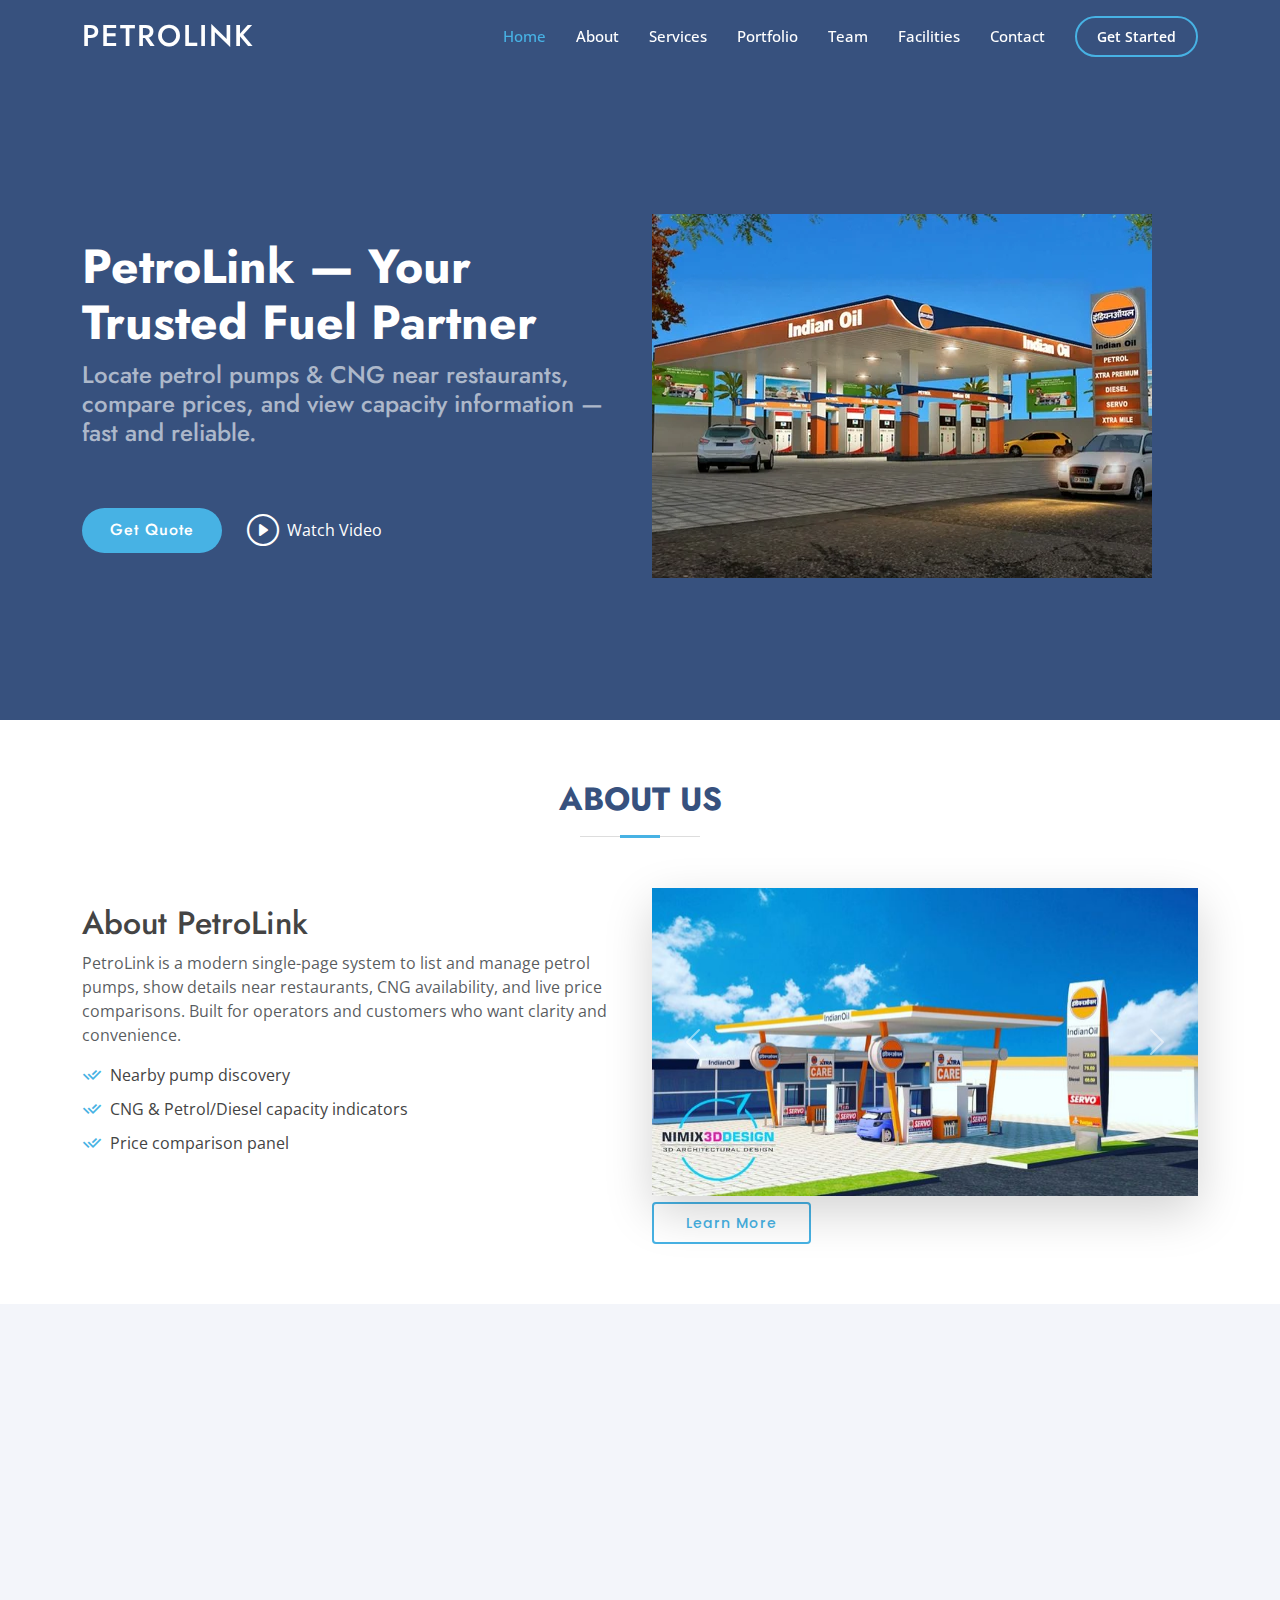
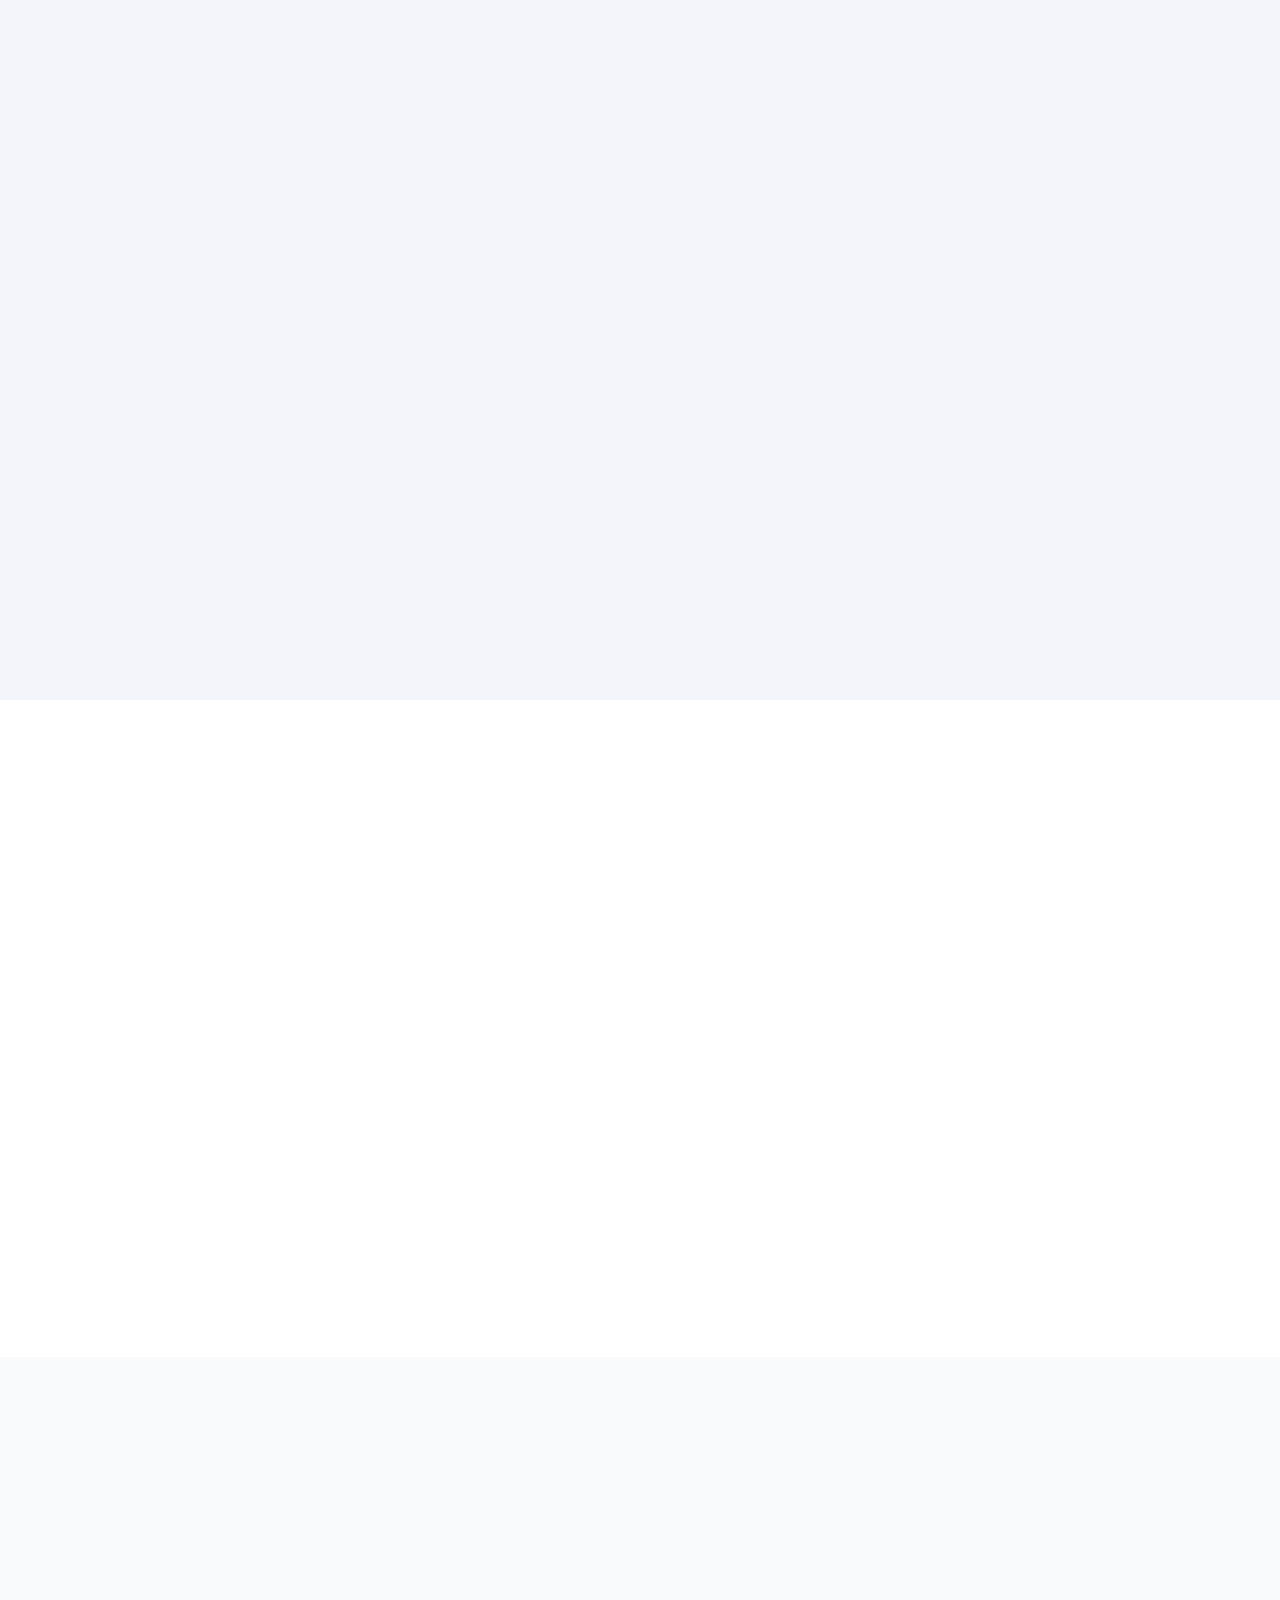
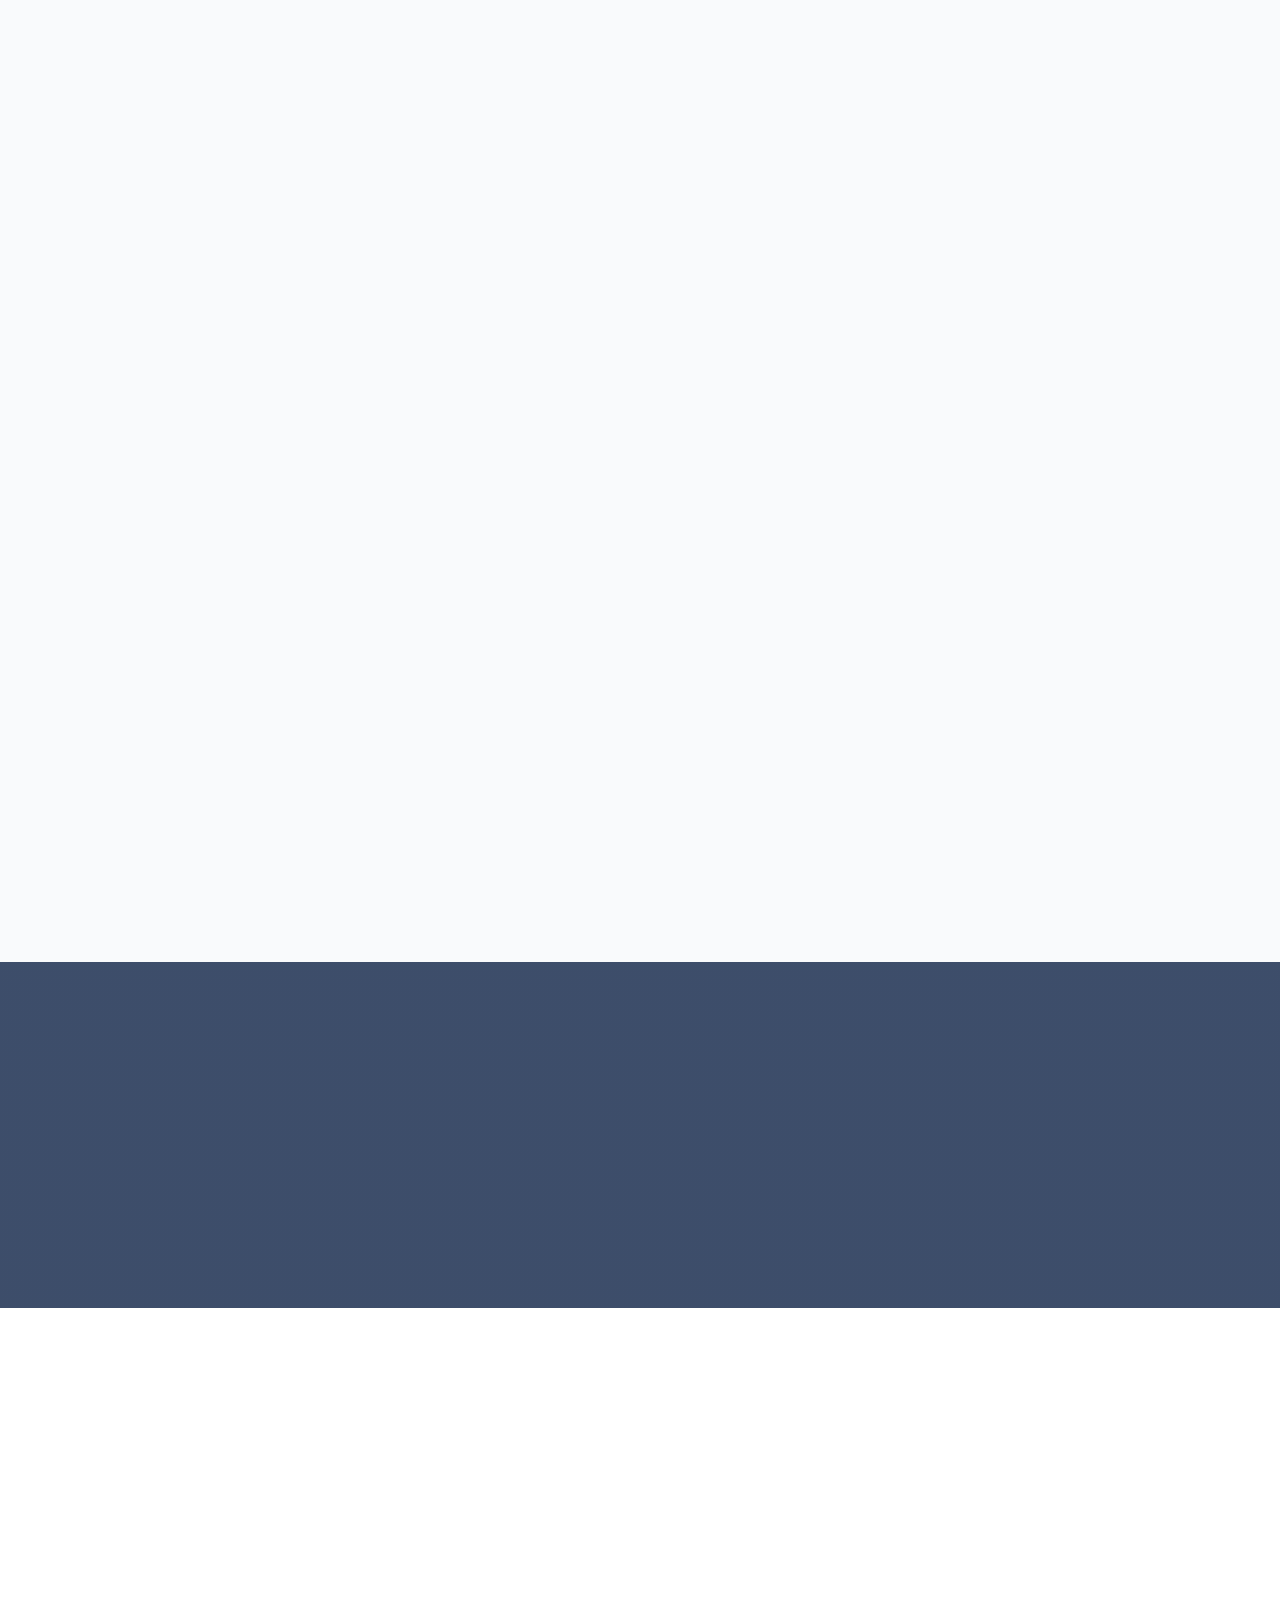
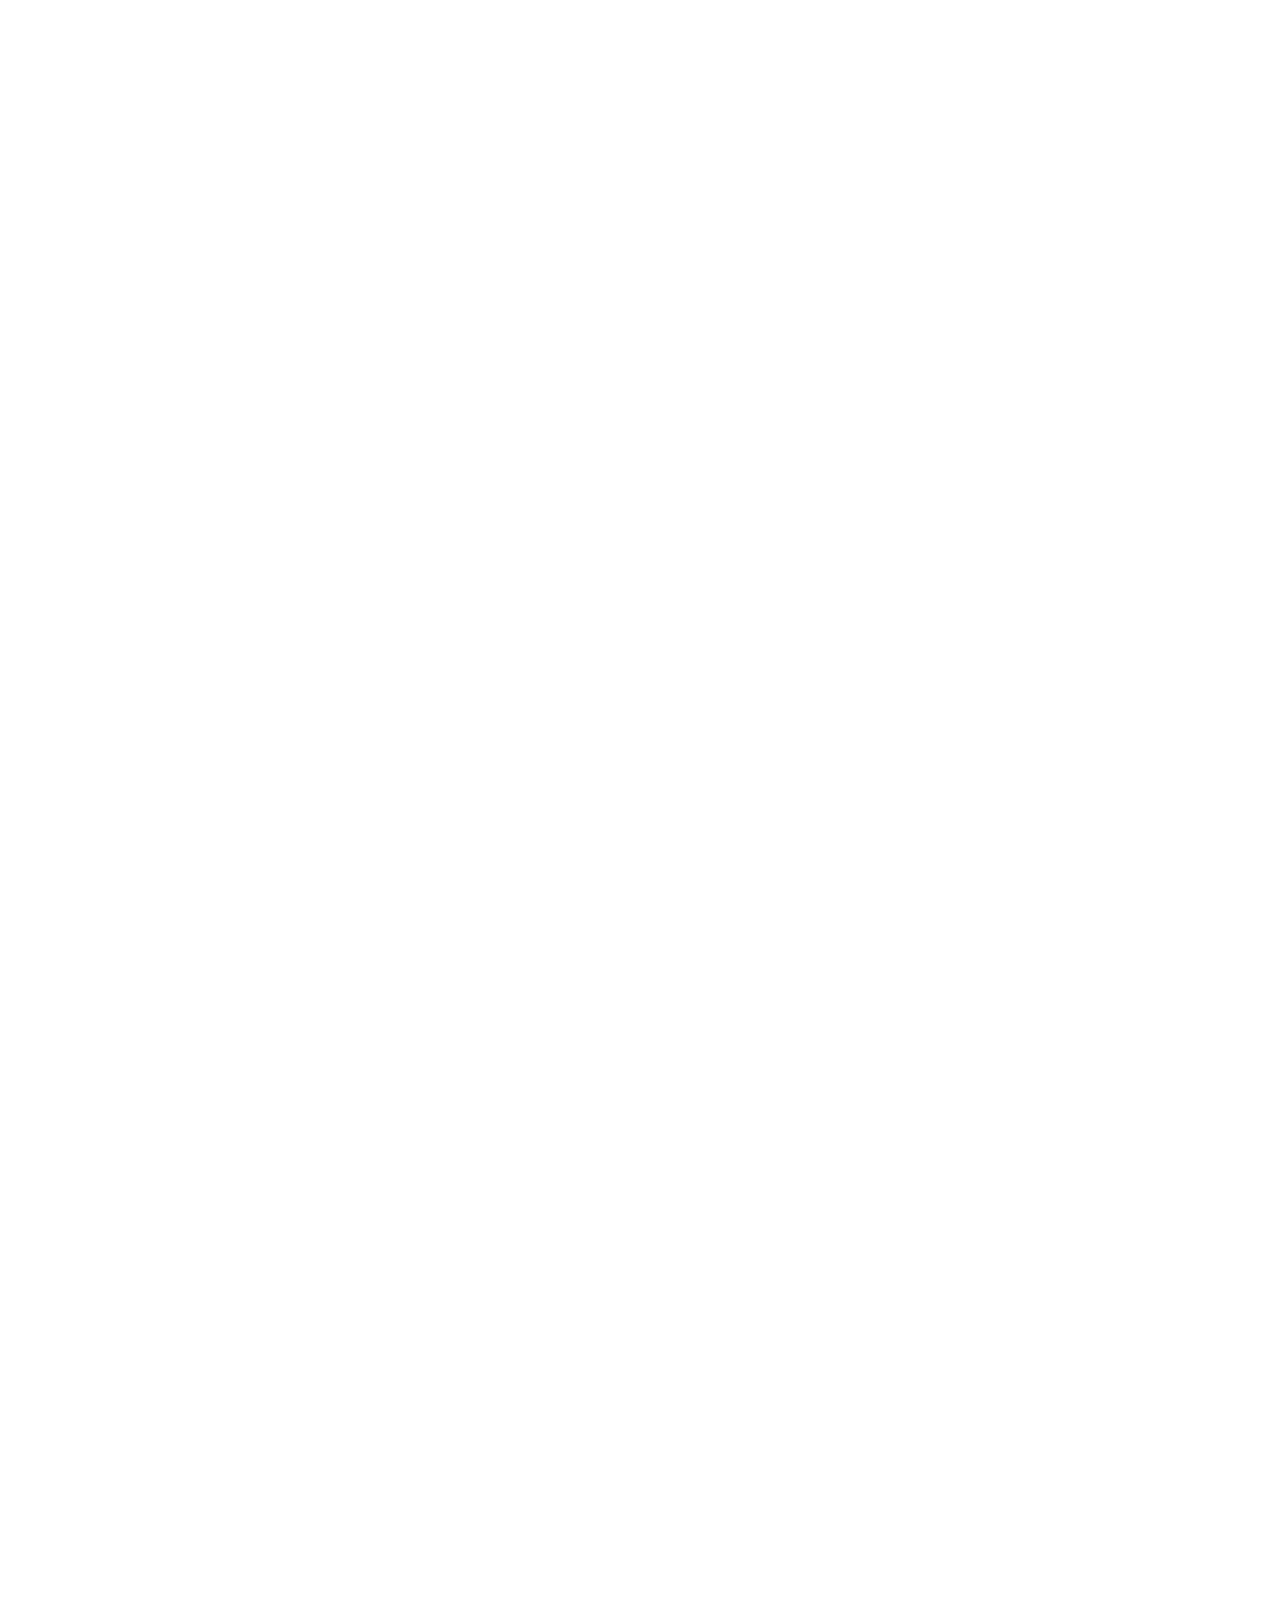
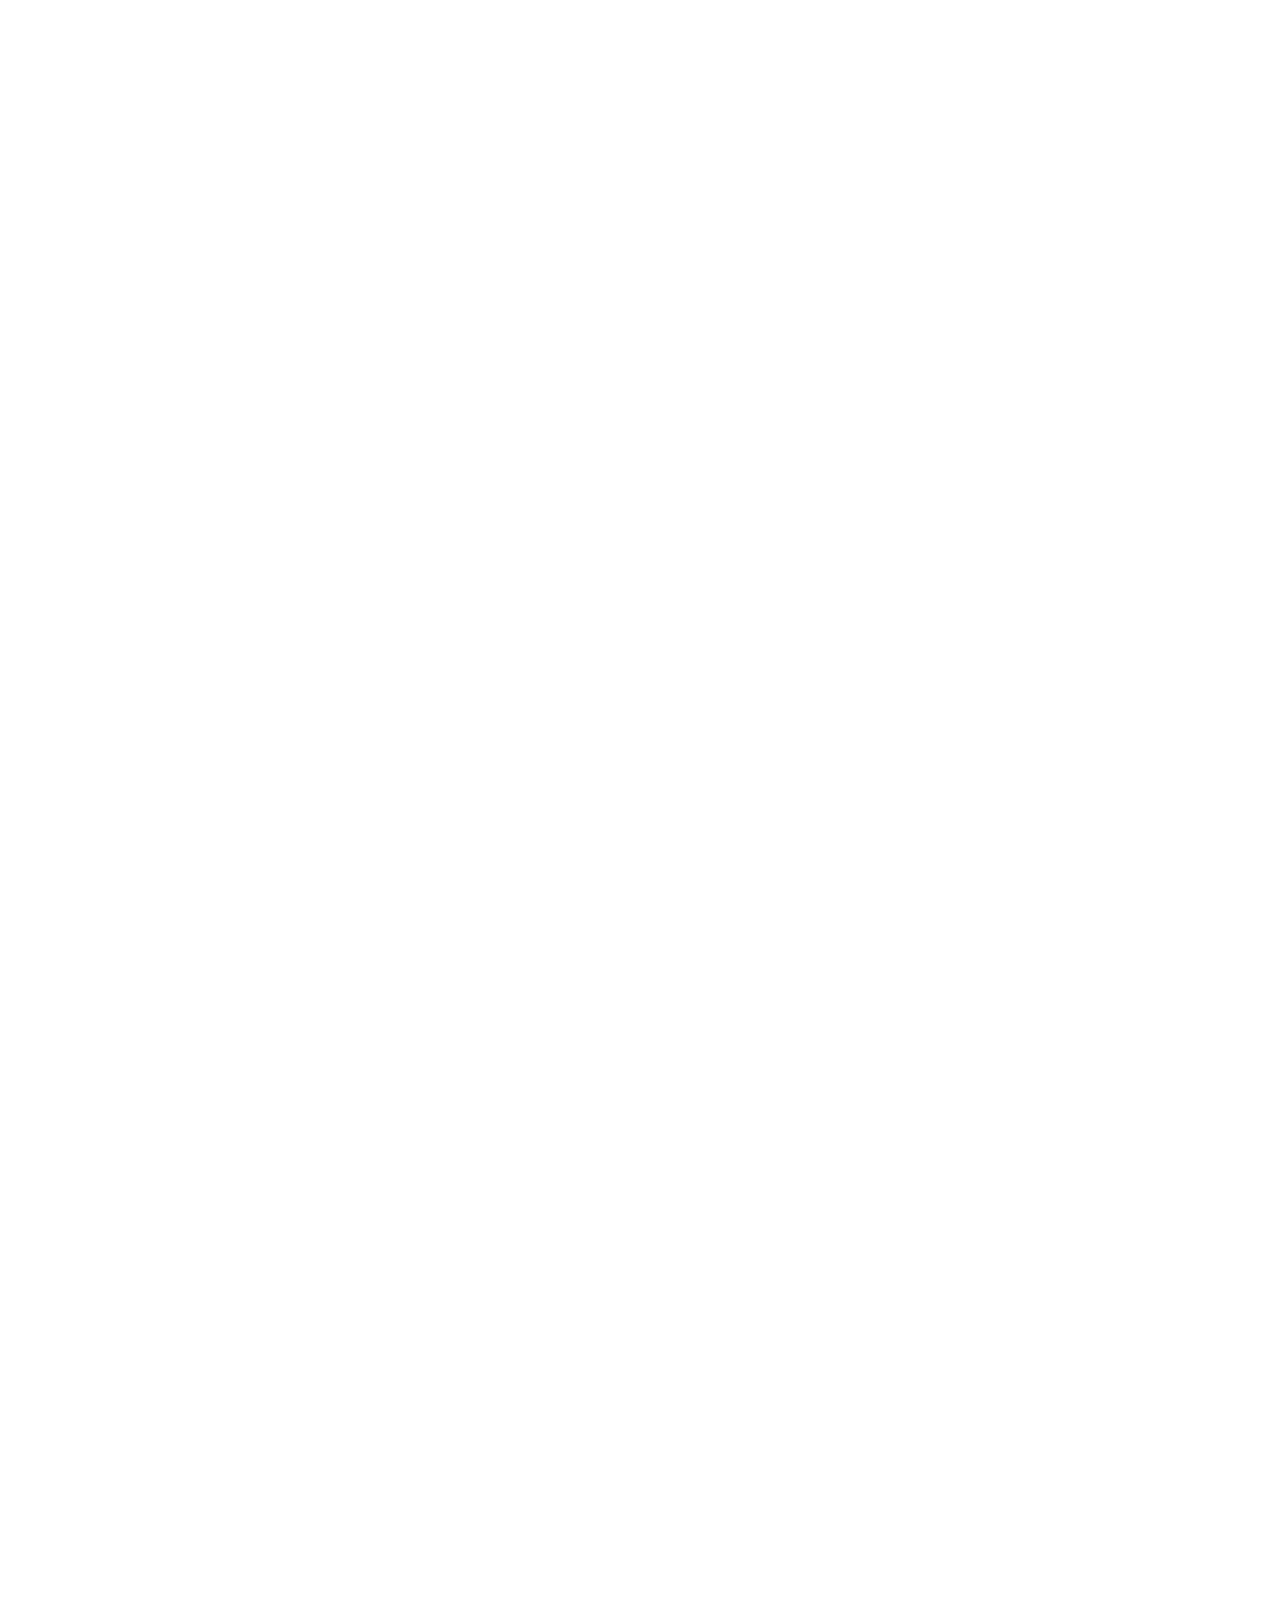
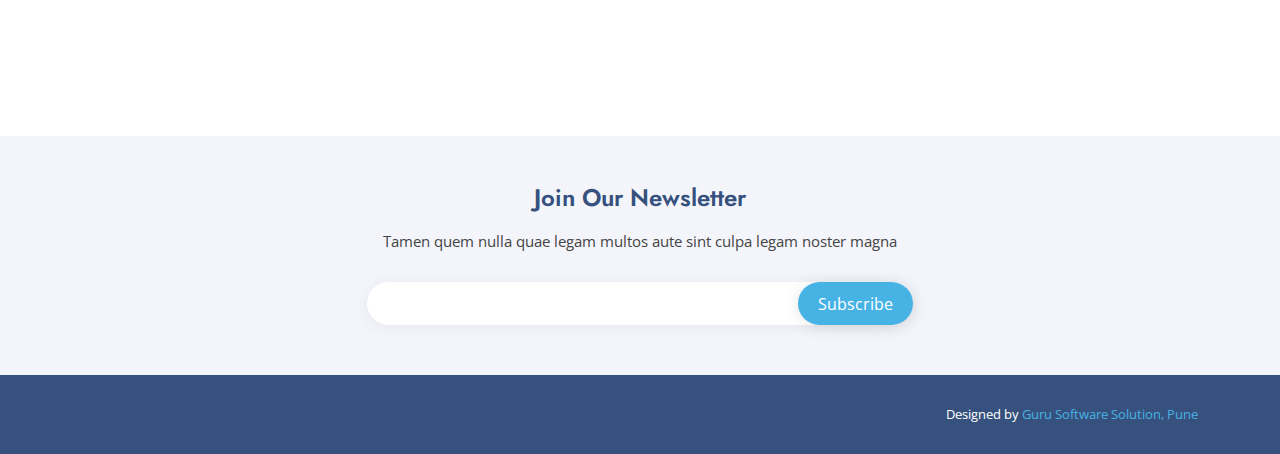
<file: index.html>
<!DOCTYPE html>
<html lang="en">

<head>
  <meta charset="utf-8">
  <meta content="width=device-width, initial-scale=1.0" name="viewport">

  <title>PetroLink — Your Trusted Fuel Partner</title>
  <meta content="" name="description">
  <meta content="" name="keywords">

  <!-- Favicons -->
  <link href="assets/img/favicon.png" rel="icon">
  <link href="assets/img/apple-touch-icon.png" rel="apple-touch-icon">

  <!-- Google Fonts -->
  <link href="https://fonts.googleapis.com/css?family=Open+Sans:300,300i,400,400i,600,600i,700,700i|Jost:300,300i,400,400i,500,500i,600,600i,700,700i|Poppins:300,300i,400,400i,500,500i,600,600i,700,700i" rel="stylesheet">

  <!-- Vendor CSS Files -->
  <link href="assets/vendor/aos/aos.css" rel="stylesheet">
  <link href="assets/vendor/bootstrap/css/bootstrap.min.css" rel="stylesheet">
  <link href="assets/vendor/bootstrap-icons/bootstrap-icons.css" rel="stylesheet">
  <link href="assets/vendor/boxicons/css/boxicons.min.css" rel="stylesheet">
  <link href="assets/vendor/glightbox/css/glightbox.min.css" rel="stylesheet">
  <link href="assets/vendor/remixicon/remixicon.css" rel="stylesheet">
  <link href="assets/vendor/swiper/swiper-bundle.min.css" rel="stylesheet">

  <!-- Template Main CSS File -->
  <link href="assets/css/style.css" rel="stylesheet">

  <!-- =======================================================
  * Template Name: Arsha
  * Updated: Jul 05 2023 with Bootstrap v5.3.0
  * Template URL: https://bootstrapmade.com/arsha-free-bootstrap-html-template-corporate/
  * Author: BootstrapMade.com
  * License: https://bootstrapmade.com/license/
  ======================================================== -->
</head>

<body>

  <!-- ======= Header ======= -->
  <header id="header" class="fixed-top ">
    <div class="container d-flex align-items-center">
      <h1 class="logo me-auto"><a href="index.html">Petro<span class="brand-accent">Link</span></a></h1>
      <!-- Uncomment below if you prefer to use an image logo -->
      <!-- <a href="index.html" class="logo me-auto"><img src="assets/img/logo.png" alt="" class="img-fluid"></a>-->

      <nav id="navbar" class="navbar">
        <ul>
          <li><a class="nav-link scrollto active" href="#hero">Home</a></li>
          <li><a class="nav-link scrollto" href="#about">About</a></li>
          <li><a class="nav-link scrollto" href="#services">Services</a></li>
          <li><a class="nav-link   scrollto" href="#portfolio">Portfolio</a></li>
          <li><a class="nav-link scrollto" href="#team">Team</a></li>
          <li><a class="nav-link scrollto" href="facilities.html">Facilities</a></li>
          <li><a class="nav-link scrollto" href="#contact">Contact</a></li>
          <li><a class="getstarted scrollto" href="register.html">Get Started</a></li>
        </ul>
        <i class="bi bi-list mobile-nav-toggle"></i>
      </nav><!-- .navbar -->
    </div>
  </header>
  <!-- End Header -->

  <!-- ======= Hero Section ======= -->
  <section id="hero" class="d-flex align-items-center">

    <div class="container">
      <div class="row">
        <div class="col-lg-6 d-flex flex-column justify-content-center pt-4 pt-lg-0 order-2 order-lg-1" data-aos="fade-up" data-aos-delay="200">
          <h1>PetroLink — Your Trusted Fuel Partner</h1>
          <h2>Locate petrol pumps & CNG near restaurants, compare prices, and view capacity information — fast and reliable.</h2>
          <div class="d-flex justify-content-center justify-content-lg-start">
            <a href="#about" class="btn-get-started scrollto">Get Quote</a>
            <a href="https://www.youtube.com/watch?v=jDDaplaOz7Q" class="glightbox btn-watch-video"><i class="bi bi-play-circle"></i><span>Watch Video</span></a>
          </div>
        </div>
        <div class="col-lg-6 order-1 order-lg-2 hero-img" data-aos="zoom-in" data-aos-delay="200">
          <img src="assets/img/p4.webp" class="img-fluid animated" alt="">
        </div>
      </div>
    </div>

  </section><!-- End Hero -->

  <main id="main">

    <!-- ======= Clients Section ======= -->
    <!-- ======= About Us Section ======= -->
    <section id="about" class="about">
      <div class="container" data-aos="fade-up">

        <div class="section-title">
          <h2>About Us</h2>
        </div>

        <div class="row content">
          <div class="col-lg-6">
            <p>
              <h2>About PetroLink</h2>
            <p class="text-muted">PetroLink is a modern single-page system to list and manage petrol pumps, show details near restaurants, CNG availability, and live price comparisons. Built for operators and customers who want clarity and convenience.</p>
            <ul>
              <li><i class="ri-check-double-line"></i>Nearby pump discovery</li>
              <li><i class="ri-check-double-line"></i>CNG & Petrol/Diesel capacity indicators</li>
              <li><i class="ri-check-double-line"></i>Price comparison panel</li>
            </ul>
          </div>
          <div class="col-lg-6 pt-4 pt-lg-0">
         
          <div id="heroCarousel" class="carousel slide shadow-lg rounded-3" data-bs-ride="carousel">
            <div class="carousel-inner">
              <div class="carousel-item active">
                <img src="assets/img/p2.jpg" class="d-block w-100" alt="fuel-station">
              </div>
              <div class="carousel-item">
                <img src="assets/img/p1.webp" class="d-block w-100" alt="highway">
              </div>
              <div class="carousel-item">
                <img src="assets/img/p8.jpg" class="d-block w-100" alt="cng">
              </div>
              <div class="carousel-item">
                <img src="assets/img/p8.jpg" class="d-block w-100" alt="cng">
              </div>
            </div>
            <button class="carousel-control-prev" type="button" data-bs-target="#heroCarousel" data-bs-slide="prev">
              <span class="carousel-control-prev-icon" aria-hidden="true"></span>
              <span class="visually-hidden">Previous</span>
            </button>
            <button class="carousel-control-next" type="button" data-bs-target="#heroCarousel" data-bs-slide="next">
              <span class="carousel-control-next-icon" aria-hidden="true"></span>
              <span class="visually-hidden">Next</span>
            </button>
          </div>
          
            <a href="#" class="btn-learn-more">Learn More</a>
          </div>
        </div></div>
      </div>
    </section><!-- End About Us Section -->


    





    <!-- ======= Frequently Asked Questions Section ======= -->

<!-- End Frequently Asked Questions Section -->






    <!-- ======= Why Us Section ======= -->
    <section id="why-us" class="why-us section-bg">
      <div class="container" data-aos="fade-up">
     <div class="section-title">
      <h2>Frequently Asked Questions</h2>
     </div>
      <div class="container-fluid" data-aos="fade-up">
        <div class="row">
          <div class="col-lg-7 d-flex flex-column justify-content-center align-items-stretch  order-2 order-lg-1">
            <div class="content">
              <h3>Fueling trust, <strong>one drop at a time</strong></h3>
              <h4>Because every journey deserves clarity</h4>
              <p>At PetroLink, we believe in honesty, quality, and customer care. Here are answers to a few common questions to help make your refueling experience smoother and stress-free.</h5>
            </div>

            <div class="accordion-list">
              <ul>
                <li>
                  <a data-bs-toggle="collapse" class="collapse" data-bs-target="#accordion-list-1"><span>01</span> What types of fuel does PetroLink provide? <i class="bx bx-chevron-down icon-show"></i><i class="bx bx-chevron-up icon-close"></i></a>
                  <div id="accordion-list-1" class="collapse show" data-bs-parent=".accordion-list">
                    <p>
                      PetroLink offers a wide range of fuels including Petrol, Diesel, and premium variants such as Speed and Power fuels. All our fuel dispensers are regularly calibrated to ensure accurate measurement and top performance.</p>
                  </div>
                </li>

                <li>
                  <a data-bs-toggle="collapse" data-bs-target="#accordion-list-2" class="collapsed"><span>02</span> Does PetroLink provide additional services apart from fuel? <i class="bx bx-chevron-down icon-show"></i><i class="bx bx-chevron-up icon-close"></i></a>
                  <div id="accordion-list-2" class="collapse" data-bs-parent=".accordion-list">
                    <p>
                    Yes, we offer complimentary tyre air filling, clean washrooms, and drinking water. Additional paid services include car wash, engine oil checks, and basic vehicle maintenance support.</p>
                  </div>
                </li>

                <li>
                  <a data-bs-toggle="collapse" data-bs-target="#accordion-list-3" class="collapsed"><span>03</span> What safety measures are followed at PetroLink? <i class="bx bx-chevron-down icon-show"></i><i class="bx bx-chevron-up icon-close"></i></a>
                  <div id="accordion-list-3" class="collapse" data-bs-parent=".accordion-list">
                    <p>
                     We strictly follow all fire safety and environmental protection standards. Our staff are trained to handle emergencies and ensure a safe refueling environment at all times. </p>
                  </div>
                </li>

              </ul>
            </div>

          </div>

          <div class="col-lg-5 align-items-stretch order-1 order-lg-2 img" style='background-image: url("assets/img/why-us.png");' data-aos="zoom-in" data-aos-delay="150">&nbsp;</div>
        </div>

      </div>
    </section><!-- End Why Us Section -->

    <!-- ======= Skills Section ======= -->
    <section id="skills" class="skills">
       <div class="container" data-aos="fade-up">
     <div class="section-title">
      <h2>Let's to know us!</h2>
      <p class="fst-italic">
              At PetroLink, we redefine the way fuel and vehicle services reach you.
As one of the most trusted names in the industry, we provide efficient fuel management, advanced conversion technology, and expert vehicle maintenance support.
            </p>
     </div>

        <div class="row">
          <div class="col-lg-6 d-flex align-items-center" data-aos="fade-right" data-aos-delay="100">
            <img src="assets/img/skills.png" class="img-fluid" alt="">
          </div>
          <div class="col-lg-6 pt-4 pt-lg-0 content" data-aos="fade-left" data-aos-delay="100">
            <h3>Delivering Reliable Fueling Solutions — Anytime, Anywhere.</h3>
            <h5>Driven by innovation, sustained by trust — fueling your world with purpose.</h5>
            <div class="skills-content">

              <div class="progress">
                <span class="skill">Fuel Management <i class="val">90%</i></span>
                <div class="progress-bar-wrap">
                  <div class="progress-bar" role="progressbar" aria-valuenow="90" aria-valuemin="0" aria-valuemax="100"></div>
                </div>
              </div>

              <div class="progress">
                <span class="skill">Converted Gas Solutions <i class="val">70%</i></span>
                <div class="progress-bar-wrap">
                  <div class="progress-bar" role="progressbar" aria-valuenow="70" aria-valuemin="0" aria-valuemax="100"></div>
                </div>
              </div>

              <div class="progress">
                <span class="skill">Vehicle Maintenance <i class="val">80%</i></span>
                <div class="progress-bar-wrap">
                  <div class="progress-bar" role="progressbar" aria-valuenow="80" aria-valuemin="0" aria-valuemax="100"></div>
                </div>
              </div>

              <div class="progress">
                <span class="skill">Smart Fuel Monitoring Systems <i class="val">85%</i></span>
                <div class="progress-bar-wrap">
                  <div class="progress-bar" role="progressbar" aria-valuenow="85" aria-valuemin="0" aria-valuemax="100"></div>
                </div>
              </div>

            </div>

          </div>
        </div>

      </div>
    </section><!-- End Skills Section -->







    
    <!-- ======= Services Section ======= -->
    <section id="services" class="services section-bg">
      <div class="container" data-aos="fade-up">

        <div class="section-title">
          <h2>Services</h2>
          <h4>Beyond fuel — we power every journey.</h4>
          <p>At PetroLink, we don’t just refuel vehicles; we keep your journey smooth, safe, and efficient with our comprehensive range of services.</p>
        </div>

        <div class="row">
          <div class="col-xl-3 col-md-6 d-flex align-items-stretch" data-aos="zoom-in" data-aos-delay="100">
            <div class="icon-box">
              <div class="icon"><i class="bx bxl-dribbble"></i></div>
              <h4><a href="">Capacity & Stock</a></h4>
              <p>CNG cylinder availability and fuel tank capacity indicators for operators.</p>
            </div>
          </div>

          <div class="col-xl-3 col-md-6 d-flex align-items-stretch mt-4 mt-md-0" data-aos="zoom-in" data-aos-delay="200">
            <div class="icon-box">
              <div class="icon"><i class="bx bx-file"></i></div>
              <h4><a href="">Live Prices</a></h4>
              <p>Compare petrol, diesel and CNG prices across nearby pumps.</p>
            </div>
          </div>
          <div class="col-xl-3 col-md-6 d-flex align-items-stretch mt-4 mt-xl-0" data-aos="zoom-in" data-aos-delay="300">
            <div class="icon-box">
              <div class="icon"><i class="bx bx-tachometer"></i></div>
              <h4><a href="">Emergency EV Charging</a></h4>
              <p>Quick and reliable Electric Vehicle (EV) charging points available for hybrid and electric cars during emergencies.</p>
            </div>
          </div>

          <div class="col-xl-3 col-md-6 d-flex align-items-stretch mt-4 mt-xl-0" data-aos="zoom-in" data-aos-delay="400">
            <div class="icon-box">
              <div class="icon"><i class="bx bx-layer"></i></div>
              <h4><a href="">Wheels Pumping </a></h4>
              <p>Accurate tyre pressure checks and refilling to boost fuel efficiency and ensure safer rides on every journey.</p>
            </div>
          </div>

        </div>

      </div>
    </section><!-- End Services Section -->

<section id="services" class="services section-bg">
  <div class="container" data-aos="fade-up">
    <div class="section-title">
      <h2>We Also Do</h2>
      <h4>More Additional Service in Filling Station</h4>
      <p>At <strong>PetroLink</strong>, we don’t just refuel vehicles; we keep your journey smooth, safe, and efficient with our comprehensive range of services.</p>
    </div>

    <div class="row gy-4">

      <div class="col-lg-3 col-md-6 service-item">
        <div class="service-box" style="background-image: url('assets/img/service1.png');">
          <div class="service-content">
            <h4>Car Evacuation</h4>
            <p>24×7 emergency towing and recovery assistance — we’ve got you covered.</p>
            <a href="#" class="read-more">READ MORE</a>
          </div>
        </div>
      </div>

      <div class="col-lg-3 col-md-6 service-item">
        <div class="service-box" style="background-image: url('assets/img/service2.png');">
          <div class="service-content">
            <h4>Emergency Charging</h4>
            <p>Fast and reliable EV charging points for hybrid and electric vehicles.</p>
            <a href="#" class="read-more">READ MORE</a>
          </div>
        </div>
      </div>

      <div class="col-lg-3 col-md-6 service-item">
        <div class="service-box" style="background-image: url('assets/img/service4.png');">
          <div class="service-content">
            <h4>Wheels Pumping</h4>
            <p>Accurate tyre pressure checks and refilling for safer, smoother rides.</p>
            <a href="#" class="read-more">READ MORE</a>
          </div>
        </div>
      </div>

      <div class="col-lg-3 col-md-6 service-item">
        <div class="service-box" style="background-image: url('assets/img/service5.png');">
          <div class="service-content">
            <h4>Engine Repair</h4>
            <p>Expert engine diagnostics, tune-ups, and repairs for all vehicle types.</p>
            <a href="#" class="read-more">READ MORE</a>
          </div>
        </div>
      </div>

    </div>
  </div>
</section>






<style>
  /* ===== Services Section Styling ===== */
.services {
  padding: 60px 0;
  background: #f9fafc;
}

.services .section-title h2 {
  font-weight: 700;
  color: #222;
}

.services .section-title h4 {
  color: #06bade;
  margin-bottom: 10px;
}

.service-item {
  display: flex;
  justify-content: center;
}

.service-box {
  position: relative;
  width: 100%;
  height: 280px;
  background-size: cover;
  background-position: center;
  border-radius: 12px;
  overflow: hidden;
  box-shadow: 0 4px 15px rgba(0, 0, 0, 0.15);
  transition: transform 0.4s ease, box-shadow 0.4s ease;
}

.service-box:hover {
  transform: translateY(-8px);
  box-shadow: 0 8px 25px rgba(0, 0, 0, 0.25);
}

.service-content {
  position: absolute;
  bottom: 0;
  width: 100%;
  background: rgba(0, 0, 0, 0.55);
  color: #fff;
  padding: 20px;
  transition: background 0.4s ease;
}

.service-box:hover .service-content {
  background: rgba(0, 0, 0, 0.7);
}

.service-content h4 {
  font-size: 18px;
  font-weight: 700;
  margin-bottom: 10px;
}

.service-content p {
  font-size: 14px;
  line-height: 1.5;
  margin-bottom: 15px;
}

.service-content .read-more {
  color: #00ff6a;
  text-decoration: none;
  font-weight: 600;
  transition: color 0.3s ease;
}

.service-content .read-more:hover {
  color: #0ad9ec;
}

</style>


    
    <!-- ======= Cta Section ======= -->
    <section id="cta" class="cta">
      <div class="container" data-aos="zoom-in">

        <div class="row">
          <div class="col-lg-9 text-center text-lg-start">
            <h3>Fueling the Future, One Drive at a Time.</h3>
            <p>Every journey matters — let PetroLink keep yours moving. Join us in fueling smarter, greener, and safer travel today.</p>
          </div>
          <div class="col-lg-3 cta-btn-container text-center">
            <a class="cta-btn align-middle" href="#"> Join the PetroLink Network</a>
          </div>
        </div>

      </div>
    </section><!-- End Cta Section -->

    <!-- ======= Portfolio Section ======= -->
    <section id="portfolio" class="portfolio">
      <div class="container" data-aos="fade-up">

        <div class="section-title">
          <h2>Portfolio</h2>
          <h4>Driven by innovation, powered by results.</h4>
          <p>At PetroLink, every project we deliver fuels efficiency, safety, and sustainability.
From advanced fuel monitoring systems to smart charging networks — our work showcases our commitment to reliability, technology, and customer satisfaction.</p>
        </div>

        <ul id="portfolio-flters" class="d-flex justify-content-center" data-aos="fade-up" data-aos-delay="100">
          <li data-filter="*" class="filter-active">All</li>
          <li data-filter=".filter-app">App</li>
          <li data-filter=".filter-card">Card</li>
          <li data-filter=".filter-web">Web</li>
        </ul>

        <div class="row portfolio-container" data-aos="fade-up" data-aos-delay="200">

          <div class="col-lg-4 col-md-6 portfolio-item filter-app">
            <div class="portfolio-img"><img src="assets/img/p1.webp" class="img-fluid" alt=""></div>
            <div class="portfolio-info">
              <h4>App 1</h4>
              <p>App</p>
              <a href="assets/img/p1.webp" data-gallery="portfolioGallery" class="portfolio-lightbox preview-link" title="App 1"><i class="bx bx-plus"></i></a>
              <a href="portfolio-details.html" class="details-link" title="More Details"><i class="bx bx-link"></i></a>
            </div>
          </div>

          <div class="col-lg-4 col-md-6 portfolio-item filter-web">
            <div class="portfolio-img"><img src="assets/img/p2.jpg" class="img-fluid" alt=""></div>
            <div class="portfolio-info">
              <h4>Web 3</h4>
              <p>Web</p>
              <a href="assets/img/p4.webp" data-gallery="portfolioGallery" class="portfolio-lightbox preview-link" title="Web 3"><i class="bx bx-plus"></i></a>
              <a href="portfolio-details.html" class="details-link" title="More Details"><i class="bx bx-link"></i></a>
            </div>
          </div>

          <div class="col-lg-4 col-md-6 portfolio-item filter-app">
            <div class="portfolio-img"><img src="assets/img/p8.jpg" class="img-fluid" alt=""></div>
            <div class="portfolio-info">
              <h4>App 2</h4>
              <p>App</p>
              <a href="assets/img/p1.webp" data-gallery="portfolioGallery" class="portfolio-lightbox preview-link" title="App 2"><i class="bx bx-plus"></i></a>
              <a href="portfolio-details.html" class="details-link" title="More Details"><i class="bx bx-link"></i></a>
            </div>
          </div>

          <div class="col-lg-4 col-md-6 portfolio-item filter-card">
            <div class="portfolio-img"><img src="assets/img/service1.png" class="img-fluid" alt=""></div>
            <div class="portfolio-info">
              <h4>Card 2</h4>
              <p>Card</p>
              <a href="assets/img/portfolio/portfolio-4.jpg" data-gallery="portfolioGallery" class="portfolio-lightbox preview-link" title="Card 2"><i class="bx bx-plus"></i></a>
              <a href="portfolio-details.html" class="details-link" title="More Details"><i class="bx bx-link"></i></a>
            </div>
          </div>

          <div class="col-lg-4 col-md-6 portfolio-item filter-web">
            <div class="portfolio-img"><img src="assets/img/p4.webp" class="img-fluid" alt=""></div>
            <div class="portfolio-info">
              <h4>Web 2</h4>
              <p>Web</p>
              <a href="assets/img/portfolio/portfolio-5.jpg" data-gallery="portfolioGallery" class="portfolio-lightbox preview-link" title="Web 2"><i class="bx bx-plus"></i></a>
              <a href="portfolio-details.html" class="details-link" title="More Details"><i class="bx bx-link"></i></a>
            </div>
          </div>

          <div class="col-lg-4 col-md-6 portfolio-item filter-app">
            <div class="portfolio-img"><img src="assets/img/p8.jpg" class="img-fluid" alt=""></div>
            <div class="portfolio-info">
              <h4>App 3</h4>
              <p>App</p>
              <a href="assets/img/portfolio/portfolio-6.jpg" data-gallery="portfolioGallery" class="portfolio-lightbox preview-link" title="App 3"><i class="bx bx-plus"></i></a>
              <a href="portfolio-details.html" class="details-link" title="More Details"><i class="bx bx-link"></i></a>
            </div>
          </div>

          <div class="col-lg-4 col-md-6 portfolio-item filter-card">
            <div class="portfolio-img"><img src="assets/img/service2.png" class="img-fluid" alt=""></div>
            <div class="portfolio-info">
              <h4>Card 1</h4>
              <p>Card</p>
              <a href="assets/img/portfolio/portfolio-7.jpg" data-gallery="portfolioGallery" class="portfolio-lightbox preview-link" title="Card 1"><i class="bx bx-plus"></i></a>
              <a href="portfolio-details.html" class="details-link" title="More Details"><i class="bx bx-link"></i></a>
            </div>
          </div>

          <div class="col-lg-4 col-md-6 portfolio-item filter-card">
            <div class="portfolio-img"><img src="assets/img/service4.png" class="img-fluid" alt=""></div>
            <div class="portfolio-info">
              <h4>Card 3</h4>
              <p>Card</p>
              <a href="assets/img/p8.jpg" data-gallery="portfolioGallery" class="portfolio-lightbox preview-link" title="Card 3"><i class="bx bx-plus"></i></a>
              <a href="portfolio-details.html" class="details-link" title="More Details"><i class="bx bx-link"></i></a>
            </div>
          </div>

          <div class="col-lg-4 col-md-6 portfolio-item filter-web">
            <div class="portfolio-img"><img src="assets/img/p2.jpg" class="img-fluid" alt=""></div>
            <div class="portfolio-info">
              <h4>Web 3</h4>
              <p>Web</p>
              <a href="assets/img/p4.webp" data-gallery="portfolioGallery" class="portfolio-lightbox preview-link" title="Web 3"><i class="bx bx-plus"></i></a>
              <a href="portfolio-details.html" class="details-link" title="More Details"><i class="bx bx-link"></i></a>
            </div>
          </div>

        </div>

      </div>
    </section><!-- End Portfolio Section -->

    <!-- ======= Team Section ======= -->
    <!-- <section id="team" class="team section-bg">
      <div class="container" data-aos="fade-up">

        <div class="section-title">
          <h2>Team</h2>
          <p>Magnam dolores commodi suscipit. Necessitatibus eius consequatur ex aliquid fuga eum quidem. Sit sint consectetur velit. Quisquam quos quisquam cupiditate. Et nemo qui impedit suscipit alias ea. Quia fugiat sit in iste officiis commodi quidem hic quas.</p>
        </div> -->

        <!-- <div class="row">

          <div class="col-lg-6" data-aos="zoom-in" data-aos-delay="100">
            <div class="member d-flex align-items-start">
              <div class="pic"><img src="assets/img/team/team-1.jpg" class="img-fluid" alt=""></div>
              <div class="member-info">
                <h4>Walter White</h4>
                <span>Chief Executive Officer</span>
                <p>Explicabo voluptatem mollitia et repellat qui dolorum quasi</p>
                <div class="social">
                  <a href=""><i class="ri-twitter-fill"></i></a>
                  <a href=""><i class="ri-facebook-fill"></i></a>
                  <a href=""><i class="ri-instagram-fill"></i></a>
                  <a href=""> <i class="ri-linkedin-box-fill"></i> </a>
                </div>
              </div> -->
            <!-- </div>
          </div>

          <div class="col-lg-6 mt-4 mt-lg-0" data-aos="zoom-in" data-aos-delay="200">
            <div class="member d-flex align-items-start">
              <div class="pic"><img src="assets/img/team/team-2.jpg" class="img-fluid" alt=""></div>
              <div class="member-info">
                <h4>Sarah Jhonson</h4>
                <span>Product Manager</span>
                <p>Aut maiores voluptates amet et quis praesentium qui senda para</p>
                <div class="social">
                  <a href=""><i class="ri-twitter-fill"></i></a>
                  <a href=""><i class="ri-facebook-fill"></i></a>
                  <a href=""><i class="ri-instagram-fill"></i></a>
                  <a href=""> <i class="ri-linkedin-box-fill"></i> </a>
                </div>
              </div>
            </div>
          </div> -->

          <!-- <div class="col-lg-6 mt-4" data-aos="zoom-in" data-aos-delay="300">
            <div class="member d-flex align-items-start">
              <div class="pic"><img src="assets/img/team/team-3.jpg" class="img-fluid" alt=""></div>
              <div class="member-info">
                <h4>William Anderson</h4>
                <span>CTO</span>
                <p>Quisquam facilis cum velit laborum corrupti fuga rerum quia</p>
                <div class="social">
                  <a href=""><i class="ri-twitter-fill"></i></a>
                  <a href=""><i class="ri-facebook-fill"></i></a>
                  <a href=""><i class="ri-instagram-fill"></i></a>
                  <a href=""> <i class="ri-linkedin-box-fill"></i> </a>
                </div>
              </div>
            </div>
          </div> -->

          <!-- <div class="col-lg-6 mt-4" data-aos="zoom-in" data-aos-delay="400">
            <div class="member d-flex align-items-start">
              <div class="pic"><img src="assets/img/team/team-4.jpg" class="img-fluid" alt=""></div>
              <div class="member-info">
                <h4>Amanda Jepson</h4>
                <span>Accountant</span>
                <p>Dolorum tempora officiis odit laborum officiis et et accusamus</p>
                <div class="social">
                  <a href=""><i class="ri-twitter-fill"></i></a>
                  <a href=""><i class="ri-facebook-fill"></i></a>
                  <a href=""><i class="ri-instagram-fill"></i></a>
                  <a href=""> <i class="ri-linkedin-box-fill"></i> </a>
                </div>
              </div>
            </div>
          </div>

        </div>

      </div> -->
    <!-- </section>End Team Section -->

    <!-- ======= Pricing Section ======= -->
   <section id="pricing" class="pricing">
  <div class="container" data-aos="fade-up">

    <div class="section-title">
      <h2>Subscription Plans</h2>
      <p>Choose a suitable PetroLink subscription plan that fits your needs. Start free, then upgrade anytime for extended access and premium features.</p>
    </div>

    <div class="row">

      <!-- Free Plan -->
      <div class="col-lg-4 col-md-6" data-aos="fade-up" data-aos-delay="100">
        <div class="box">
          <h3>Free Plan</h3>
          <h4><sup>₹</sup>0<span> / 1–20 Days</span></h4>
          <ul>
            <li><i class="bx bx-check"></i> Access to basic route and pump data</li>
            <li><i class="bx bx-check"></i> View nearby petrol pumps</li>
            <li><i class="bx bx-check"></i> Voice navigation enabled</li>
            <li class="na"><i class="bx bx-x"></i> <span>Extended route tracking</span></li>
            <li class="na"><i class="bx bx-x"></i> <span>Offline access</span></li>
          </ul>
          <a href="#" class="buy-btn">Get Started</a>
        </div>
      </div>

      <!-- 28 Days Plan -->
      <div class="col-lg-4 col-md-6 mt-4 mt-md-0" data-aos="fade-up" data-aos-delay="200">
        <div class="box featured">
          <h3>28 Days Plan</h3>
          <h4><sup>₹</sup>10<span> / 28 Days</span></h4>
          <ul>
            <li><i class="bx bx-check"></i> Access to all features</li>
            <li><i class="bx bx-check"></i> Live petrol pump availability</li>
            <li><i class="bx bx-check"></i> Fuel type filters</li>
            <li><i class="bx bx-check"></i> Route-based pump alerts</li>
            <li><i class="bx bx-check"></i> Priority support</li>
          </ul>
          <a href="#" class="buy-btn">Subscribe Now</a>
        </div>
      </div>

      <!-- 84 Days Plan -->
      <div class="col-lg-4 col-md-6 mt-4 mt-lg-0" data-aos="fade-up" data-aos-delay="300">
        <div class="box">
          <h3>84 Days Plan</h3>
          <h4><sup>₹</sup>25<span> / 84 Days</span></h4>
          <ul>
            <li><i class="bx bx-check"></i> All 28-day plan benefits</li>
            <li><i class="bx bx-check"></i> Real-time pump status updates</li>
            <li><i class="bx bx-check"></i> Early feature access</li>
            <li><i class="bx bx-check"></i> Monthly route summary</li>
            <li><i class="bx bx-check"></i> Dedicated customer support</li>
          </ul>
          <a href="#" class="buy-btn">Subscribe Now</a>
        </div>
      </div>

    </div>

    <div class="row mt-4">

      <!-- 120 Days Plan -->
      <div class="col-lg-6 col-md-6 mt-4" data-aos="fade-up" data-aos-delay="400">
        <div class="box">
          <h3>120 Days Plan</h3>
          <h4><sup>₹</sup>60<span> / 120 Days</span></h4>
          <ul>
            <li><i class="bx bx-check"></i> All premium features unlocked</li>
            <li><i class="bx bx-check"></i> Smart fuel recommendations</li>
            <li><i class="bx bx-check"></i> Route optimization suggestions</li>
            <li><i class="bx bx-check"></i> Priority fuel availability updates</li>
            <li><i class="bx bx-check"></i> Exclusive offers</li>
          </ul>
          <a href="#" class="buy-btn">Subscribe Now</a>
        </div>
      </div>

      <!-- 363 Days Plan -->
      <div class="col-lg-6 col-md-6 mt-4" data-aos="fade-up" data-aos-delay="500">
        <div class="box featured">
          <h3>363 Days Plan</h3>
          <h4><sup>₹</sup>100<span> / 1 Year</span></h4>
          <ul>
            <li><i class="bx bx-check"></i> Lifetime access during period</li>
            <li><i class="bx bx-check"></i> All premium features</li>
            <li><i class="bx bx-check"></i> Priority fuel alerts</li>
            <li><i class="bx bx-check"></i> 24/7 support assistance</li>
            <li><i class="bx bx-check"></i> Annual bonus rewards</li>
          </ul>
          <a href="#" class="buy-btn">Subscribe Now</a>
        </div>
      </div>

    </div>

  </div>
</section>
<!-- End Pricing Section -->

    <!-- ======= Frequently Asked Questions Section ======= -->

    <!-- ======= Contact Section ======= -->
   <!-- ======= Contact Section ======= -->
<section id="contact" class="contact">
  <div class="container" data-aos="fade-up">

    <div class="section-title">
      <h2>Contact Us</h2>
      <p>Have questions or want to partner with us? Get in touch with <strong>Guru Software Solutions</strong> — the team behind <strong>PetroLink</strong>. We’re here to help you with all your fuel management and automation needs.</p>
    </div>

    <div class="row">
      <div class="col-lg-5 d-flex align-items-stretch">
        <div class="info">
          <div class="address">
            <i class="bi bi-geo-alt"></i>
            <h4>Head Office:</h4>
            <p>Guru Software Solutions,office no. 743, gera's imperium rise, hinjewadi phase 2 pincode - - 411057</p>
          </div>

          <div class="email">
            <i class="bi bi-envelope"></i>
            <h4>Email:</h4>
            <p>gurusoftwaresolutions3@gmail.com</p>
          </div>

          <div class="phone">
            <i class="bi bi-phone"></i>
            <h4>Call:</h4>
            <p>+91 7066277478</p>
          </div>

          <iframe src="https://www.google.com/maps/embed?pb=!1m18!1m12!1m3!1d3916.236196743995!2d76.95583331533465!3d11.018632492149025!2m3!1f0!2f0!3f0!3m2!1i1024!2i768!4f13.1!3m3!1m2!1s0x3ba858f95a8aefad%3A0x9b55f7b22f2a861!2sCoimbatore%2C%20Tamil%20Nadu!5e0!3m2!1sen!2sin!4v1730980000000"
            frameborder="0" style="border:0; width: 100%; height: 290px;" allowfullscreen></iframe>
        </div>
      </div>

      <div class="col-lg-7 mt-5 mt-lg-0 d-flex align-items-stretch">
        <form action="#" method="post" role="form" class="php-email-form">
          <div class="row">
            <div class="form-group col-md-6">
              <label for="name">Your Name</label>
              <input type="text" name="name" class="form-control" id="name" placeholder="Enter your full name" required>
            </div>
            <div class="form-group col-md-6">
              <label for="email">Your Email</label>
              <input type="email" class="form-control" name="email" id="email" placeholder="Enter your email" required>
            </div>
          </div>
          <div class="form-group">
            <label for="subject">Subject</label>
            <input type="text" class="form-control" name="subject" id="subject" placeholder="Enter subject" required>
          </div>
          <div class="form-group">
            <label for="message">Message</label>
            <textarea class="form-control" name="message" rows="8" placeholder="Write your message here..." required></textarea>
          </div>
          <div class="my-3">
            <div class="loading">Sending...</div>
            <div class="error-message"></div>
            <div class="sent-message">Your message has been sent successfully. Thank you!</div>
          </div>
          <div class="text-center"><button type="submit">Send Message</button></div>
        </form>
      </div>
    </div>
  </div>
</section>
<!-- End Contact Section -->
<!-- End Contact Section -->

  </main><!-- End #main -->

  <!-- ======= Footer ======= -->
  <footer id="footer">

    <div class="footer-newsletter">
      <div class="container">
        <div class="row justify-content-center">
          <div class="col-lg-6">
            <h4>Join Our Newsletter</h4>
            <p>Tamen quem nulla quae legam multos aute sint culpa legam noster magna</p>
            <form action="" method="post">
              <input type="email" name="email"><input type="submit" value="Subscribe">
            </form>
          </div>
        </div>
      </div>
    </div>

    <!-- <div class="footer-top">
      <div class="container">
        <div class="row"> -->
<!-- 
          <div class="col-lg-3 col-md-6 footer-contact">
            <h3>Arsha</h3>
            <p>
              A108 Adam Street <br>
              New York, NY 535022<br>
              United States <br><br>
              <strong>Phone:</strong> +1 5589 55488 55<br>
              <strong>Email:</strong> info@example.com<br>
            </p>
          </div>

          <div class="col-lg-3 col-md-6 footer-links">
            <h4>Useful Links</h4>
            <ul>
              <li><i class="bx bx-chevron-right"></i> <a href="#">Home</a></li>
              <li><i class="bx bx-chevron-right"></i> <a href="#">About us</a></li>
              <li><i class="bx bx-chevron-right"></i> <a href="#">Services</a></li>
              <li><i class="bx bx-chevron-right"></i> <a href="#">Terms of service</a></li>
              <li><i class="bx bx-chevron-right"></i> <a href="#">Privacy policy</a></li>
            </ul> -->
          <!-- </div>

          <div class="col-lg-3 col-md-6 footer-links">
            <h4>Our Services</h4>
            <ul>
              <li><i class="bx bx-chevron-right"></i> <a href="#">Web Design</a></li>
              <li><i class="bx bx-chevron-right"></i> <a href="#">Web Development</a></li>
              <li><i class="bx bx-chevron-right"></i> <a href="#">Product Management</a></li>
              <li><i class="bx bx-chevron-right"></i> <a href="#">Marketing</a></li>
              <li><i class="bx bx-chevron-right"></i> <a href="#">Graphic Design</a></li>
            </ul>
          </div> -->
<!-- 
          <div class="col-lg-3 col-md-6 footer-links">
            <h4>Our Social Networks</h4>
            <p>Cras fermentum odio eu feugiat lide par naso tierra videa magna derita valies</p>
            <div class="social-links mt-3">
              <a href="#" class="twitter"><i class="bx bxl-twitter"></i></a>
              <a href="#" class="facebook"><i class="bx bxl-facebook"></i></a>
              <a href="#" class="instagram"><i class="bx bxl-instagram"></i></a>
              <a href="#" class="google-plus"><i class="bx bxl-skype"></i></a>
              <a href="#" class="linkedin"><i class="bx bxl-linkedin"></i></a>
            </div>
          </div>

        </div>
      </div>
    </div> -->

    <div class="container footer-bottom clearfix">
      <div class="credits">
        <!-- All the links in the footer should remain intact. -->
        <!-- You can delete the links only if you purchased the pro version. -->
        <!-- Licensing information: https://bootstrapmade.com/license/ -->
        <!-- Purchase the pro version with working PHP/AJAX contact form: https://bootstrapmade.com/arsha-free-bootstrap-html-template-corporate/ -->
        Designed by <a href="https://bootstrapmade.com/">Guru Software Solution, Pune</a>
      </div>
    </div>
  </footer><!-- End Footer -->

  <div id="preloader"></div>
  <a href="#" class="back-to-top d-flex align-items-center justify-content-center"><i class="bi bi-arrow-up-short"></i></a>

  <!-- Vendor JS Files -->
  <script src="assets/vendor/aos/aos.js"></script>
  <script src="assets/vendor/bootstrap/js/bootstrap.bundle.min.js"></script>
  <script src="assets/vendor/glightbox/js/glightbox.min.js"></script>
  <script src="assets/vendor/isotope-layout/isotope.pkgd.min.js"></script>
  <script src="assets/vendor/swiper/swiper-bundle.min.js"></script>
  <script src="assets/vendor/waypoints/noframework.waypoints.js"></script>
  <script src="assets/vendor/php-email-form/validate.js"></script>

  <!-- Template Main JS File -->
  <script src="assets/js/main.js"></script>

</body>

</html>
</file>
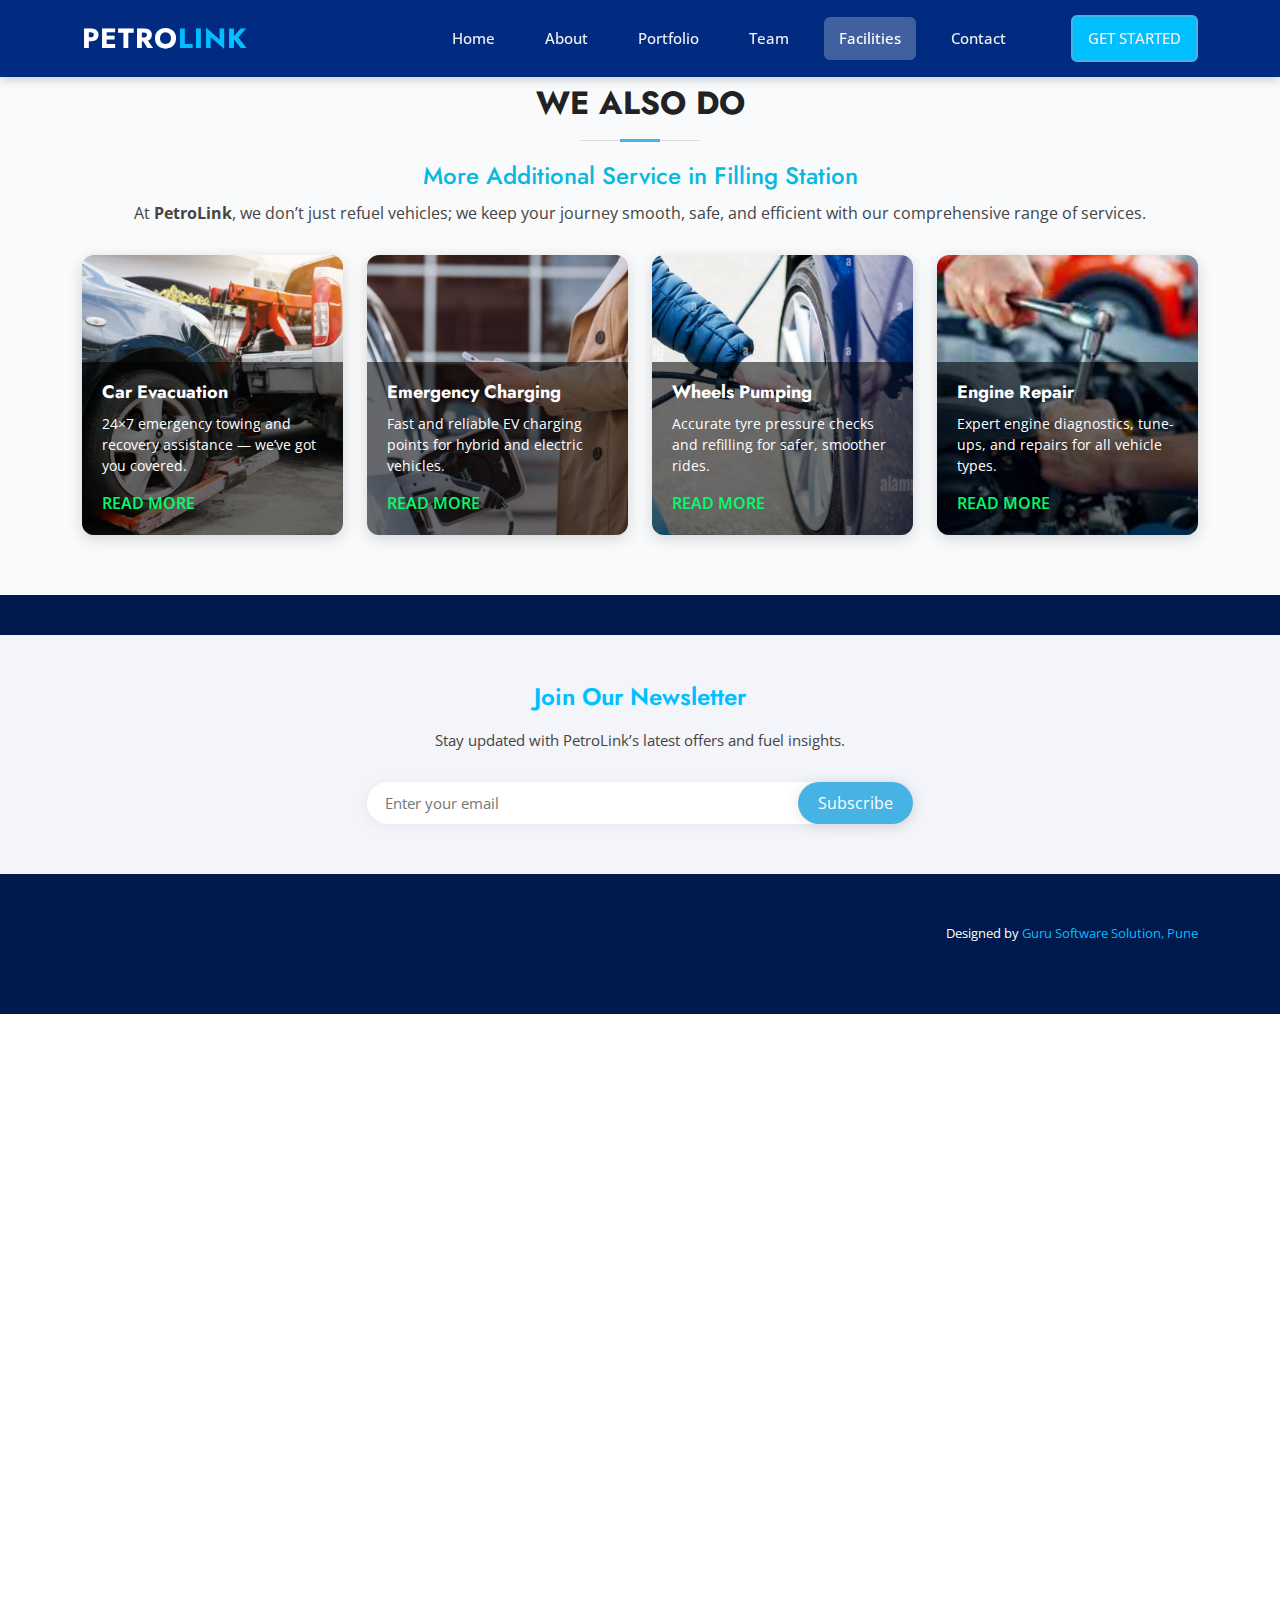
<file: about.html>
<!DOCTYPE html>
<html lang="en">

<head>
  <meta charset="utf-8">
  <meta content="width=device-width, initial-scale=1.0" name="viewport">

  <title>PetroLink — Your Trusted Fuel Partner</title>
  <meta content="" name="description">
  <meta content="" name="keywords">

  <!-- Favicons -->
  <link href="assets/img/favicon.png" rel="icon">
  <link href="assets/img/apple-touch-icon.png" rel="apple-touch-icon">

  <!-- Google Fonts -->
  <link href="https://fonts.googleapis.com/css?family=Open+Sans:300,400,600,700|Jost:400,500,600,700|Poppins:400,500,600,700" rel="stylesheet">

  <!-- Vendor CSS Files -->
  <link href="assets/vendor/aos/aos.css" rel="stylesheet">
  <link href="assets/vendor/bootstrap/css/bootstrap.min.css" rel="stylesheet">
  <link href="assets/vendor/bootstrap-icons/bootstrap-icons.css" rel="stylesheet">
  <link href="assets/vendor/boxicons/css/boxicons.min.css" rel="stylesheet">
  <link href="assets/vendor/glightbox/css/glightbox.min.css" rel="stylesheet">
  <link href="assets/vendor/remixicon/remixicon.css" rel="stylesheet">
  <link href="assets/vendor/swiper/swiper-bundle.min.css" rel="stylesheet">

  <!-- Template Main CSS File -->
  <link href="assets/css/style.css" rel="stylesheet">

  <style>
    /* ===== Navbar Dark Blue Theme ===== */
    #header {
      background-color: #002b80 !important;
      box-shadow: 0 2px 10px rgba(0, 0, 0, 0.2);
      transition: background 0.3s ease-in-out;
      padding: 15px 0;
    }

    #header .logo a {
      color: #fff;
      font-weight: 700;
      font-size: 28px;
      text-transform: uppercase;
      letter-spacing: 1px;
      text-decoration: none;
    }

    #header .logo a .brand-accent {
      color: #00bfff;
    }

    #navbar ul {
      margin: 0;
      padding: 0;
      list-style: none;
      display: flex;
      align-items: center;
    }

    #navbar ul li {
      position: relative;
      margin-left: 20px;
    }

    #navbar ul li a {
      color: #f1f1f1 !important;
      font-weight: 500;
      font-size: 15px;
      padding: 10px 15px;
      border-radius: 6px;
      text-decoration: none;
      transition: color 0.3s ease, background 0.3s ease;
    }

    /* Highlight only Facilities */
    #navbar ul li a.active,
    #navbar ul li a[href="facilities.html"] {
      color: #fff !important;
      background-color: rgba(255, 255, 255, 0.25);
    }

    #navbar ul li a:hover {
      color: #fff !important;
      background-color: rgba(255, 255, 255, 0.15);
    }

    .getstarted {
      background: #00bfff;
      color: #fff !important;
      border-radius: 30px;
      padding: 8px 20px;
      transition: background 0.3s ease;
      font-weight: 600;
      text-transform: uppercase;
    }

    .getstarted:hover {
      background: #0095d9;
    }

    /* ===== Services Section Styling ===== */
    .services {
      padding: 60px 0;
      background: #f9fafc;
    }

    .services .section-title h2 {
      font-weight: 700;
      color: #222;
    }

    .services .section-title h4 {
      color: #06bade;
      margin-bottom: 10px;
    }

    .service-item {
      display: flex;
      justify-content: center;
    }

    .service-box {
      position: relative;
      width: 100%;
      height: 280px;
      background-size: cover;
      background-position: center;
      border-radius: 12px;
      overflow: hidden;
      box-shadow: 0 4px 15px rgba(0, 0, 0, 0.15);
      transition: transform 0.4s ease, box-shadow 0.4s ease;
    }

    .service-box:hover {
      transform: translateY(-8px);
      box-shadow: 0 8px 25px rgba(0, 0, 0, 0.25);
    }

    .service-content {
      position: absolute;
      bottom: 0;
      width: 100%;
      background: rgba(0, 0, 0, 0.55);
      color: #fff;
      padding: 20px;
      transition: background 0.4s ease;
    }

    .service-box:hover .service-content {
      background: rgba(0, 0, 0, 0.7);
    }

    .service-content h4 {
      font-size: 18px;
      font-weight: 700;
      margin-bottom: 10px;
    }

    .service-content p {
      font-size: 14px;
      line-height: 1.5;
      margin-bottom: 15px;
    }

    .service-content .read-more {
      color: #00ff6a;
      text-decoration: none;
      font-weight: 600;
      transition: color 0.3s ease;
    }

    .service-content .read-more:hover {
      color: #0ad9ec;
    }

    /* Footer */
    #footer {
      background: #001a4d;
      color: #fff;
      padding: 40px 0;
      font-size: 14px;
      text-align: center;
    }

    #footer .footer-newsletter h4 {
      color: #00bfff;
    }

    #footer input[type="email"] {
      border: none;
      border-radius: 25px;
      padding: 10px 20px;
      margin-right: 10px;
    }

    #footer input[type="submit"] {
      border: none;
      background: #00bfff;
      color: #fff;
      border-radius: 25px;
      padding: 10px 25px;
      transition: background 0.3s;
    }

    #footer input[type="submit"]:hover {
      background: #0095d9;
    }

    #footer .credits {
      margin-top: 20px;
      font-size: 13px;
    }

    #footer .credits a {
      color: #00bfff;
      text-decoration: none;
    }

    #footer .credits a:hover {
      text-decoration: underline;
    }
  </style>
</head>

<body>

  <!-- ======= Header ======= -->
  <header id="header" class="fixed-top">
    <div class="container d-flex align-items-center justify-content-between">
      <h1 class="logo me-auto"><a href="index.html">Petro<span class="brand-accent">Link</span></a></h1>

      <nav id="navbar" class="navbar">
        <ul>
          <li><a class="nav-link scrollto" href="index.html">Home</a></li>
          <li><a class="nav-link scrollto" href="#about">About</a></li>
          <li><a class="nav-link scrollto" href="#portfolio">Portfolio</a></li>
          <li><a class="nav-link scrollto" href="#team">Team</a></li>
          <li><a class="nav-link scrollto active" href="facilities.html">Facilities</a></li>
          <li><a class="nav-link scrollto" href="#contact">Contact</a></li>
          <li><a class="getstarted scrollto" href="register.html">Get Started</a></li>
        </ul>
        <i class="bi bi-list mobile-nav-toggle"></i>
      </nav>
    </div>
  </header>

  <!-- End Header -->

  <main id="main">
    <!-- ======= Services Section ======= -->
    <section id="services" class="services section-bg">
      <div class="container" data-aos="fade-up">
        <div class="section-title">
          <br>
          <h2>We Also Do</h2>
          <h4>More Additional Service in Filling Station</h4>
          <p>At <strong>PetroLink</strong>, we don’t just refuel vehicles; we keep your journey smooth, safe, and efficient with our comprehensive range of services.</p>
        </div>

        <div class="row gy-4">
          <div class="col-lg-3 col-md-6 service-item">
            <div class="service-box" style="background-image: url('assets/img/service1.png');">
              <div class="service-content">
                <h4>Car Evacuation</h4>
                <p>24×7 emergency towing and recovery assistance — we’ve got you covered.</p>
                <a href="#" class="read-more">READ MORE</a>
              </div>
            </div>
          </div>

          <div class="col-lg-3 col-md-6 service-item">
            <div class="service-box" style="background-image: url('assets/img/service2.png');">
              <div class="service-content">
                <h4>Emergency Charging</h4>
                <p>Fast and reliable EV charging points for hybrid and electric vehicles.</p>
                <a href="#" class="read-more">READ MORE</a>
              </div>
            </div>
          </div>

          <div class="col-lg-3 col-md-6 service-item">
            <div class="service-box" style="background-image: url('assets/img/service4.png');">
              <div class="service-content">
                <h4>Wheels Pumping</h4>
                <p>Accurate tyre pressure checks and refilling for safer, smoother rides.</p>
                <a href="#" class="read-more">READ MORE</a>
              </div>
            </div>
          </div>

          <div class="col-lg-3 col-md-6 service-item">
            <div class="service-box" style="background-image: url('assets/img/service5.png');">
              <div class="service-content">
                <h4>Engine Repair</h4>
                <p>Expert engine diagnostics, tune-ups, and repairs for all vehicle types.</p>
                <a href="#" class="read-more">READ MORE</a>
              </div>
            </div>
          </div>
        </div>
      </div>
    </section>
  </main>

  <!-- ======= Footer ======= -->
  <footer id="footer">
    <div class="footer-newsletter">
      <div class="container">
        <div class="row justify-content-center">
          <div class="col-lg-6">
            <h4>Join Our Newsletter</h4>
            <p>Stay updated with PetroLink’s latest offers and fuel insights.</p>
            <form action="" method="post">
              <input type="email" name="email" placeholder="Enter your email"><input type="submit" value="Subscribe">
            </form>
          </div>
        </div>
      </div>
    </div>

    <div class="container footer-bottom clearfix">
      <div class="credits">
        Designed by <a href="#">Guru Software Solution, Pune</a>
      </div>
    </div>
  </footer>
  <!-- End Footer -->

  <div id="preloader"></div>
  <a href="#" class="back-to-top d-flex align-items-center justify-content-center">
    <i class="bi bi-arrow-up-short"></i>
  </a>

  <!-- Vendor JS Files -->
  <script src="assets/vendor/aos/aos.js"></script>
  <script src="assets/vendor/bootstrap/js/bootstrap.bundle.min.js"></script>
  <script src="assets/vendor/glightbox/js/glightbox.min.js"></script>
  <script src="assets/vendor/isotope-layout/isotope.pkgd.min.js"></script>
  <script src="assets/vendor/swiper/swiper-bundle.min.js"></script>
  <script src="assets/vendor/waypoints/noframework.waypoints.js"></script>
  <script src="assets/vendor/php-email-form/validate.js"></script>

  <!-- Template Main JS File -->
  <script src="assets/js/main.js"></script>
<section id="about" class="about">
      <div class="container" data-aos="fade-up">

        <div class="section-title">
          <h2>About Us</h2>
        </div>

        <div class="row content">
          <div class="col-lg-6">
            <p>
              <h2>About PetroLink</h2>
            <p class="text-muted">PetroLink is a modern single-page system to list and manage petrol pumps, show details near restaurants, CNG availability, and live price comparisons. Built for operators and customers who want clarity and convenience.</p>
            <ul>
              <li><i class="ri-check-double-line"></i>Nearby pump discovery</li>
              <li><i class="ri-check-double-line"></i>CNG & Petrol/Diesel capacity indicators</li>
              <li><i class="ri-check-double-line"></i>Price comparison panel</li>
            </ul>
          </div>
          <div class="col-lg-6 pt-4 pt-lg-0">
         
          <div id="heroCarousel" class="carousel slide shadow-lg rounded-3" data-bs-ride="carousel">
            <div class="carousel-inner">
              <div class="carousel-item active">
                <img src="assets/img/p2.jpg" class="d-block w-100" alt="fuel-station">
              </div>
              <div class="carousel-item">
                <img src="assets/img/p1.webp" class="d-block w-100" alt="highway">
              </div>
              <div class="carousel-item">
                <img src="assets/img/p8.jpg" class="d-block w-100" alt="cng">
              </div>
              <div class="carousel-item">
                <img src="assets/img/p8.jpg" class="d-block w-100" alt="cng">
              </div>
            </div>
            <button class="carousel-control-prev" type="button" data-bs-target="#heroCarousel" data-bs-slide="prev">
              <span class="carousel-control-prev-icon" aria-hidden="true"></span>
              <span class="visually-hidden">Previous</span>
            </button>
            <button class="carousel-control-next" type="button" data-bs-target="#heroCarousel" data-bs-slide="next">
              <span class="carousel-control-next-icon" aria-hidden="true"></span>
              <span class="visually-hidden">Next</span>
            </button>
          </div>
          
            <a href="#" class="btn-learn-more">Learn More</a>
          </div>
        </div></div>
      </div>
    </section><!-- End About Us Section -->


    
</body>

</html>
</file>
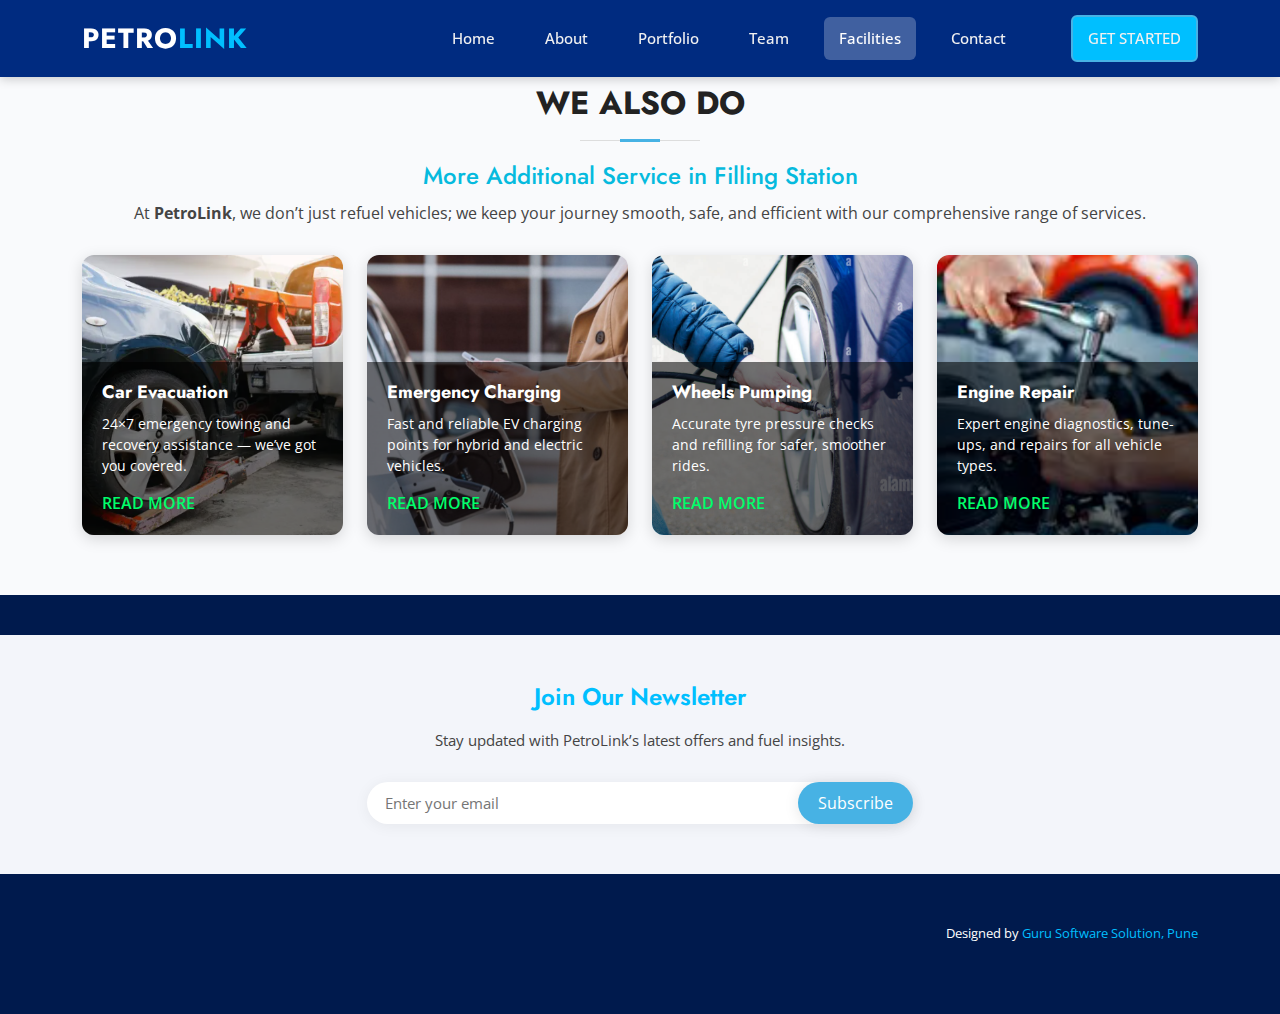
<file: facilities.html>
<!DOCTYPE html>
<html lang="en">

<head>
  <meta charset="utf-8">
  <meta content="width=device-width, initial-scale=1.0" name="viewport">

  <title>PetroLink — Your Trusted Fuel Partner</title>
  <meta content="" name="description">
  <meta content="" name="keywords">

  <!-- Favicons -->
  <link href="assets/img/favicon.png" rel="icon">
  <link href="assets/img/apple-touch-icon.png" rel="apple-touch-icon">

  <!-- Google Fonts -->
  <link href="https://fonts.googleapis.com/css?family=Open+Sans:300,400,600,700|Jost:400,500,600,700|Poppins:400,500,600,700" rel="stylesheet">

  <!-- Vendor CSS Files -->
  <link href="assets/vendor/aos/aos.css" rel="stylesheet">
  <link href="assets/vendor/bootstrap/css/bootstrap.min.css" rel="stylesheet">
  <link href="assets/vendor/bootstrap-icons/bootstrap-icons.css" rel="stylesheet">
  <link href="assets/vendor/boxicons/css/boxicons.min.css" rel="stylesheet">
  <link href="assets/vendor/glightbox/css/glightbox.min.css" rel="stylesheet">
  <link href="assets/vendor/remixicon/remixicon.css" rel="stylesheet">
  <link href="assets/vendor/swiper/swiper-bundle.min.css" rel="stylesheet">

  <!-- Template Main CSS File -->
  <link href="assets/css/style.css" rel="stylesheet">

  <style>
    /* ===== Navbar Dark Blue Theme ===== */
    #header {
      background-color: #002b80 !important;
      box-shadow: 0 2px 10px rgba(0, 0, 0, 0.2);
      transition: background 0.3s ease-in-out;
      padding: 15px 0;
    }

    #header .logo a {
      color: #fff;
      font-weight: 700;
      font-size: 28px;
      text-transform: uppercase;
      letter-spacing: 1px;
      text-decoration: none;
    }

    #header .logo a .brand-accent {
      color: #00bfff;
    }

    #navbar ul {
      margin: 0;
      padding: 0;
      list-style: none;
      display: flex;
      align-items: center;
    }

    #navbar ul li {
      position: relative;
      margin-left: 20px;
    }

    #navbar ul li a {
      color: #f1f1f1 !important;
      font-weight: 500;
      font-size: 15px;
      padding: 10px 15px;
      border-radius: 6px;
      text-decoration: none;
      transition: color 0.3s ease, background 0.3s ease;
    }

    /* Highlight only Facilities */
    #navbar ul li a.active,
    #navbar ul li a[href="facilities.html"] {
      color: #fff !important;
      background-color: rgba(255, 255, 255, 0.25);
    }

    #navbar ul li a:hover {
      color: #fff !important;
      background-color: rgba(255, 255, 255, 0.15);
    }

    .getstarted {
      background: #00bfff;
      color: #fff !important;
      border-radius: 30px;
      padding: 8px 20px;
      transition: background 0.3s ease;
      font-weight: 600;
      text-transform: uppercase;
    }

    .getstarted:hover {
      background: #0095d9;
    }

    /* ===== Services Section Styling ===== */
    .services {
      padding: 60px 0;
      background: #f9fafc;
    }

    .services .section-title h2 {
      font-weight: 700;
      color: #222;
    }

    .services .section-title h4 {
      color: #06bade;
      margin-bottom: 10px;
    }

    .service-item {
      display: flex;
      justify-content: center;
    }

    .service-box {
      position: relative;
      width: 100%;
      height: 280px;
      background-size: cover;
      background-position: center;
      border-radius: 12px;
      overflow: hidden;
      box-shadow: 0 4px 15px rgba(0, 0, 0, 0.15);
      transition: transform 0.4s ease, box-shadow 0.4s ease;
    }

    .service-box:hover {
      transform: translateY(-8px);
      box-shadow: 0 8px 25px rgba(0, 0, 0, 0.25);
    }

    .service-content {
      position: absolute;
      bottom: 0;
      width: 100%;
      background: rgba(0, 0, 0, 0.55);
      color: #fff;
      padding: 20px;
      transition: background 0.4s ease;
    }

    .service-box:hover .service-content {
      background: rgba(0, 0, 0, 0.7);
    }

    .service-content h4 {
      font-size: 18px;
      font-weight: 700;
      margin-bottom: 10px;
    }

    .service-content p {
      font-size: 14px;
      line-height: 1.5;
      margin-bottom: 15px;
    }

    .service-content .read-more {
      color: #00ff6a;
      text-decoration: none;
      font-weight: 600;
      transition: color 0.3s ease;
    }

    .service-content .read-more:hover {
      color: #0ad9ec;
    }

    /* Footer */
    #footer {
      background: #001a4d;
      color: #fff;
      padding: 40px 0;
      font-size: 14px;
      text-align: center;
    }

    #footer .footer-newsletter h4 {
      color: #00bfff;
    }

    #footer input[type="email"] {
      border: none;
      border-radius: 25px;
      padding: 10px 20px;
      margin-right: 10px;
    }

    #footer input[type="submit"] {
      border: none;
      background: #00bfff;
      color: #fff;
      border-radius: 25px;
      padding: 10px 25px;
      transition: background 0.3s;
    }

    #footer input[type="submit"]:hover {
      background: #0095d9;
    }

    #footer .credits {
      margin-top: 20px;
      font-size: 13px;
    }

    #footer .credits a {
      color: #00bfff;
      text-decoration: none;
    }

    #footer .credits a:hover {
      text-decoration: underline;
    }
  </style>
</head>

<body>

  <!-- ======= Header ======= -->
  <header id="header" class="fixed-top">
    <div class="container d-flex align-items-center justify-content-between">
      <h1 class="logo me-auto"><a href="index.html">Petro<span class="brand-accent">Link</span></a></h1>

      <nav id="navbar" class="navbar">
        <ul>
          <li><a class="nav-link scrollto" href="index.html">Home</a></li>
          <li><a class="nav-link scrollto" href="#about">About</a></li>
          <li><a class="nav-link scrollto" href="#portfolio">Portfolio</a></li>
          <li><a class="nav-link scrollto" href="#team">Team</a></li>
          <li><a class="nav-link scrollto active" href="facilities.html">Facilities</a></li>
          <li><a class="nav-link scrollto" href="#contact">Contact</a></li>
          <li><a class="getstarted scrollto" href="register.html">Get Started</a></li>
        </ul>
        <i class="bi bi-list mobile-nav-toggle"></i>
      </nav>
    </div>
  </header>

  <!-- End Header -->

  <main id="main">
    <!-- ======= Services Section ======= -->
    <section id="services" class="services section-bg">
      <div class="container" data-aos="fade-up">
        <div class="section-title">
          <br>
          <h2>We Also Do</h2>
          <h4>More Additional Service in Filling Station</h4>
          <p>At <strong>PetroLink</strong>, we don’t just refuel vehicles; we keep your journey smooth, safe, and efficient with our comprehensive range of services.</p>
        </div>

        <div class="row gy-4">
          <div class="col-lg-3 col-md-6 service-item">
            <div class="service-box" style="background-image: url('assets/img/service1.png');">
              <div class="service-content">
                <h4>Car Evacuation</h4>
                <p>24×7 emergency towing and recovery assistance — we’ve got you covered.</p>
                <a href="#" class="read-more">READ MORE</a>
              </div>
            </div>
          </div>

          <div class="col-lg-3 col-md-6 service-item">
            <div class="service-box" style="background-image: url('assets/img/service2.png');">
              <div class="service-content">
                <h4>Emergency Charging</h4>
                <p>Fast and reliable EV charging points for hybrid and electric vehicles.</p>
                <a href="#" class="read-more">READ MORE</a>
              </div>
            </div>
          </div>

          <div class="col-lg-3 col-md-6 service-item">
            <div class="service-box" style="background-image: url('assets/img/service4.png');">
              <div class="service-content">
                <h4>Wheels Pumping</h4>
                <p>Accurate tyre pressure checks and refilling for safer, smoother rides.</p>
                <a href="#" class="read-more">READ MORE</a>
              </div>
            </div>
          </div>

          <div class="col-lg-3 col-md-6 service-item">
            <div class="service-box" style="background-image: url('assets/img/service5.png');">
              <div class="service-content">
                <h4>Engine Repair</h4>
                <p>Expert engine diagnostics, tune-ups, and repairs for all vehicle types.</p>
                <a href="#" class="read-more">READ MORE</a>
              </div>
            </div>
          </div>
        </div>
      </div>
    </section>
  </main>

  <!-- ======= Footer ======= -->
  <footer id="footer">
    <div class="footer-newsletter">
      <div class="container">
        <div class="row justify-content-center">
          <div class="col-lg-6">
            <h4>Join Our Newsletter</h4>
            <p>Stay updated with PetroLink’s latest offers and fuel insights.</p>
            <form action="" method="post">
              <input type="email" name="email" placeholder="Enter your email"><input type="submit" value="Subscribe">
            </form>
          </div>
        </div>
      </div>
    </div>

    <div class="container footer-bottom clearfix">
      <div class="credits">
        Designed by <a href="#">Guru Software Solution, Pune</a>
      </div>
    </div>
  </footer>
  <!-- End Footer -->

  <div id="preloader"></div>
  <a href="#" class="back-to-top d-flex align-items-center justify-content-center">
    <i class="bi bi-arrow-up-short"></i>
  </a>

  <!-- Vendor JS Files -->
  <script src="assets/vendor/aos/aos.js"></script>
  <script src="assets/vendor/bootstrap/js/bootstrap.bundle.min.js"></script>
  <script src="assets/vendor/glightbox/js/glightbox.min.js"></script>
  <script src="assets/vendor/isotope-layout/isotope.pkgd.min.js"></script>
  <script src="assets/vendor/swiper/swiper-bundle.min.js"></script>
  <script src="assets/vendor/waypoints/noframework.waypoints.js"></script>
  <script src="assets/vendor/php-email-form/validate.js"></script>

  <!-- Template Main JS File -->
  <script src="assets/js/main.js"></script>

</body>

</html>
</file>
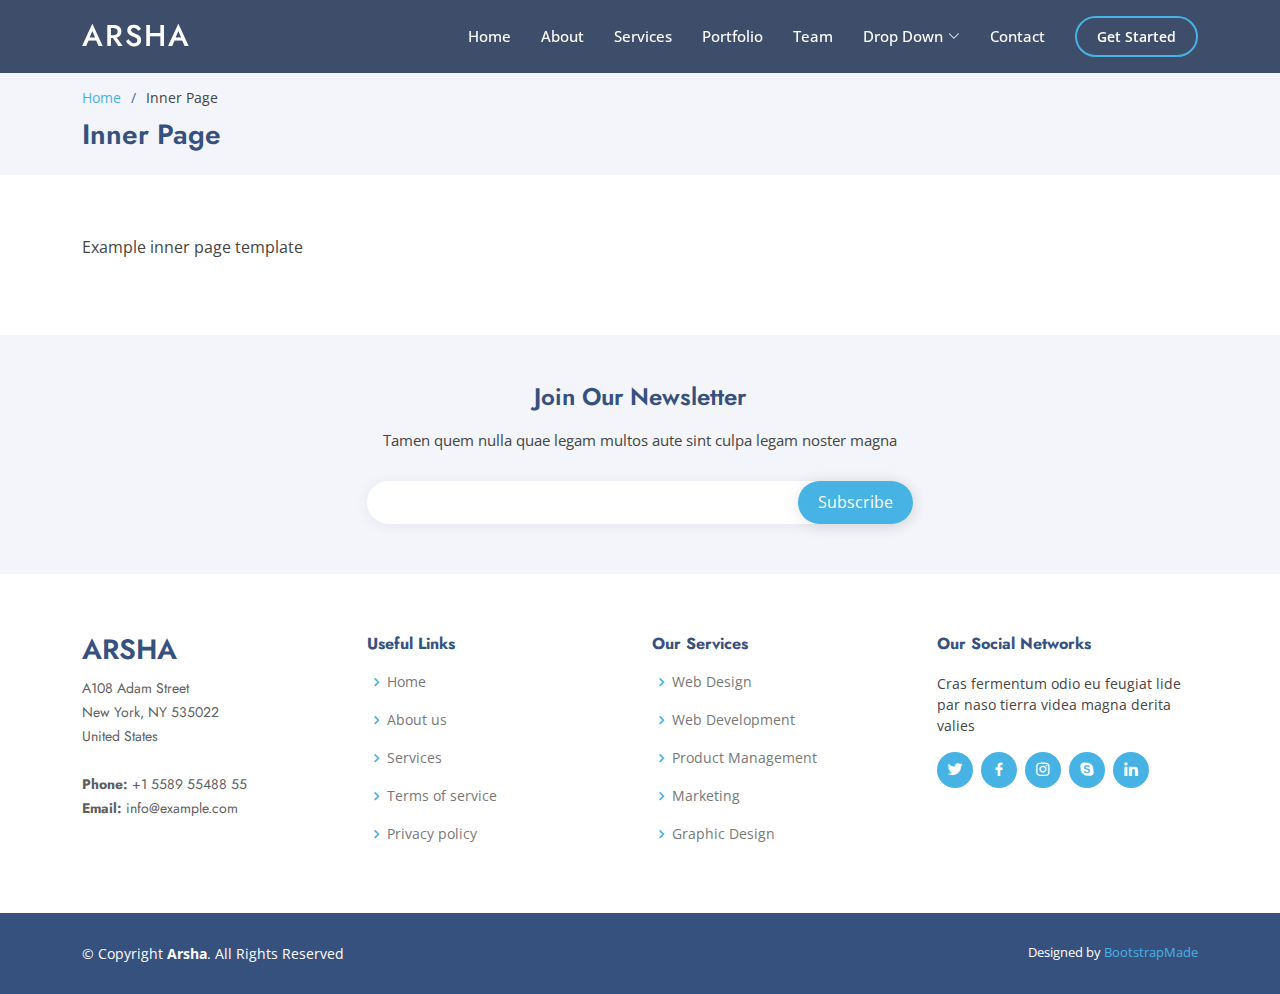
<file: inner-page.html>
<!DOCTYPE html>
<html lang="en">
<head>
  <meta charset="utf-8">
  <meta content="width=device-width, initial-scale=1.0" name="viewport">
  <title>Inner Page -Arsha Bootstrap Template</title>
  <meta content="" name="description">
  <meta content="" name="keywords">

  <!-- Favicons -->
  <link href="assets/img/favicon.png" rel="icon">
  <link href="assets/img/apple-touch-icon.png" rel="apple-touch-icon">

  <!-- Google Fonts -->
  <link href="https://fonts.googleapis.com/css?family=Open+Sans:300,300i,400,400i,600,600i,700,700i|Jost:300,300i,400,400i,500,500i,600,600i,700,700i|Poppins:300,300i,400,400i,500,500i,600,600i,700,700i" rel="stylesheet">

  <!-- Vendor CSS Files -->
  <link href="assets/vendor/aos/aos.css" rel="stylesheet">
  <link href="assets/vendor/bootstrap/css/bootstrap.min.css" rel="stylesheet">
  <link href="assets/vendor/bootstrap-icons/bootstrap-icons.css" rel="stylesheet">
  <link href="assets/vendor/boxicons/css/boxicons.min.css" rel="stylesheet">
  <link href="assets/vendor/glightbox/css/glightbox.min.css" rel="stylesheet">
  <link href="assets/vendor/remixicon/remixicon.css" rel="stylesheet">
  <link href="assets/vendor/swiper/swiper-bundle.min.css" rel="stylesheet">

  <!-- Template Main CSS File -->
  <link href="assets/css/style.css" rel="stylesheet">

  <!-- =======================================================
  * Template Name: Arsha
  * Updated: Jul 05 2023 with Bootstrap v5.3.0
  * Template URL: https://bootstrapmade.com/arsha-free-bootstrap-html-template-corporate/
  * Author: BootstrapMade.com
  * License: https://bootstrapmade.com/license/
  ======================================================== -->
</head>

<body>

  <!-- ======= Header ======= -->
  <header id="header" class="fixed-top header-inner-pages">
    <div class="container d-flex align-items-center">

      <h1 class="logo me-auto"><a href="index.html">Arsha</a></h1>
      <!-- Uncomment below if you prefer to use an image logo -->
      <!-- <a href="index.html" class="logo me-auto"><img src="assets/img/logo.png" alt="" class="img-fluid"></a>-->

      <nav id="navbar" class="navbar">
        <ul>
          <li><a class="nav-link scrollto " href="#hero">Home</a></li>
          <li><a class="nav-link scrollto" href="#about">About</a></li>
          <li><a class="nav-link scrollto" href="#services">Services</a></li>
          <li><a class="nav-link   scrollto" href="#portfolio">Portfolio</a></li>
          <li><a class="nav-link scrollto" href="#team">Team</a></li>
          <li class="dropdown"><a href="#"><span>Drop Down</span> <i class="bi bi-chevron-down"></i></a>
            <ul>
              <li><a href="#">Drop Down 1</a></li>
              <li class="dropdown"><a href="#"><span>Deep Drop Down</span> <i class="bi bi-chevron-right"></i></a>
                <ul>
                  <li><a href="#">Deep Drop Down 1</a></li>
                  <li><a href="#">Deep Drop Down 2</a></li>
                  <li><a href="#">Deep Drop Down 3</a></li>
                  <li><a href="#">Deep Drop Down 4</a></li>
                  <li><a href="#">Deep Drop Down 5</a></li>
                </ul>
              </li>
              <li><a href="#">Drop Down 2</a></li>
              <li><a href="#">Drop Down 3</a></li>
              <li><a href="#">Drop Down 4</a></li>
            </ul>
          </li>
          <li><a class="nav-link scrollto" href="#contact">Contact</a></li>
          <li><a class="getstarted scrollto" href="#about">Get Started</a></li>
        </ul>
        <i class="bi bi-list mobile-nav-toggle"></i>
      </nav><!-- .navbar -->

    </div>
  </header><!-- End Header -->

  <main id="main">

    <!-- ======= Breadcrumbs ======= -->
    <section id="breadcrumbs" class="breadcrumbs">
      <div class="container">

        <ol>
          <li><a href="index.html">Home</a></li>
          <li>Inner Page</li>
        </ol>
        <h2>Inner Page</h2>

      </div>
    </section><!-- End Breadcrumbs -->

    <section class="inner-page">
      <div class="container">
        <p>
          Example inner page template
        </p>
      </div>
    </section>

  </main><!-- End #main -->

  <!-- ======= Footer ======= -->
  <footer id="footer">

    <div class="footer-newsletter">
      <div class="container">
        <div class="row justify-content-center">
          <div class="col-lg-6">
            <h4>Join Our Newsletter</h4>
            <p>Tamen quem nulla quae legam multos aute sint culpa legam noster magna</p>
            <form action="" method="post">
              <input type="email" name="email"><input type="submit" value="Subscribe">
            </form>
          </div>
        </div>
      </div>
    </div>

    <div class="footer-top">
      <div class="container">
        <div class="row">

          <div class="col-lg-3 col-md-6 footer-contact">
            <h3>Arsha</h3>
            <p>
              A108 Adam Street <br>
              New York, NY 535022<br>
              United States <br><br>
              <strong>Phone:</strong> +1 5589 55488 55<br>
              <strong>Email:</strong> info@example.com<br>
            </p>
          </div>

          <div class="col-lg-3 col-md-6 footer-links">
            <h4>Useful Links</h4>
            <ul>
              <li><i class="bx bx-chevron-right"></i> <a href="#">Home</a></li>
              <li><i class="bx bx-chevron-right"></i> <a href="#">About us</a></li>
              <li><i class="bx bx-chevron-right"></i> <a href="#">Services</a></li>
              <li><i class="bx bx-chevron-right"></i> <a href="#">Terms of service</a></li>
              <li><i class="bx bx-chevron-right"></i> <a href="#">Privacy policy</a></li>
            </ul>
          </div>

          <div class="col-lg-3 col-md-6 footer-links">
            <h4>Our Services</h4>
            <ul>
              <li><i class="bx bx-chevron-right"></i> <a href="#">Web Design</a></li>
              <li><i class="bx bx-chevron-right"></i> <a href="#">Web Development</a></li>
              <li><i class="bx bx-chevron-right"></i> <a href="#">Product Management</a></li>
              <li><i class="bx bx-chevron-right"></i> <a href="#">Marketing</a></li>
              <li><i class="bx bx-chevron-right"></i> <a href="#">Graphic Design</a></li>
            </ul>
          </div>

          <div class="col-lg-3 col-md-6 footer-links">
            <h4>Our Social Networks</h4>
            <p>Cras fermentum odio eu feugiat lide par naso tierra videa magna derita valies</p>
            <div class="social-links mt-3">
              <a href="#" class="twitter"><i class="bx bxl-twitter"></i></a>
              <a href="#" class="facebook"><i class="bx bxl-facebook"></i></a>
              <a href="#" class="instagram"><i class="bx bxl-instagram"></i></a>
              <a href="#" class="google-plus"><i class="bx bxl-skype"></i></a>
              <a href="#" class="linkedin"><i class="bx bxl-linkedin"></i></a>
            </div>
          </div>

        </div>
      </div>
    </div>

    <div class="container footer-bottom clearfix">
      <div class="copyright">
        &copy; Copyright <strong><span>Arsha</span></strong>. All Rights Reserved
      </div>
      <div class="credits">
        <!-- All the links in the footer should remain intact. -->
        <!-- You can delete the links only if you purchased the pro version. -->
        <!-- Licensing information: https://bootstrapmade.com/license/ -->
        <!-- Purchase the pro version with working PHP/AJAX contact form: https://bootstrapmade.com/arsha-free-bootstrap-html-template-corporate/ -->
        Designed by <a href="https://bootstrapmade.com/">BootstrapMade</a>
      </div>
    </div>
  </footer><!-- End Footer -->

  <div id="preloader"></div>
  <a href="#" class="back-to-top d-flex align-items-center justify-content-center"><i class="bi bi-arrow-up-short"></i></a>

  <!-- Vendor JS Files -->
  <script src="assets/vendor/aos/aos.js"></script>
  <script src="assets/vendor/bootstrap/js/bootstrap.bundle.min.js"></script>
  <script src="assets/vendor/glightbox/js/glightbox.min.js"></script>
  <script src="assets/vendor/isotope-layout/isotope.pkgd.min.js"></script>
  <script src="assets/vendor/swiper/swiper-bundle.min.js"></script>
  <script src="assets/vendor/waypoints/noframework.waypoints.js"></script>
  <script src="assets/vendor/php-email-form/validate.js"></script>

  <!-- Template Main JS File -->
  <script src="assets/js/main.js"></script>

</body>
</html>
</file>
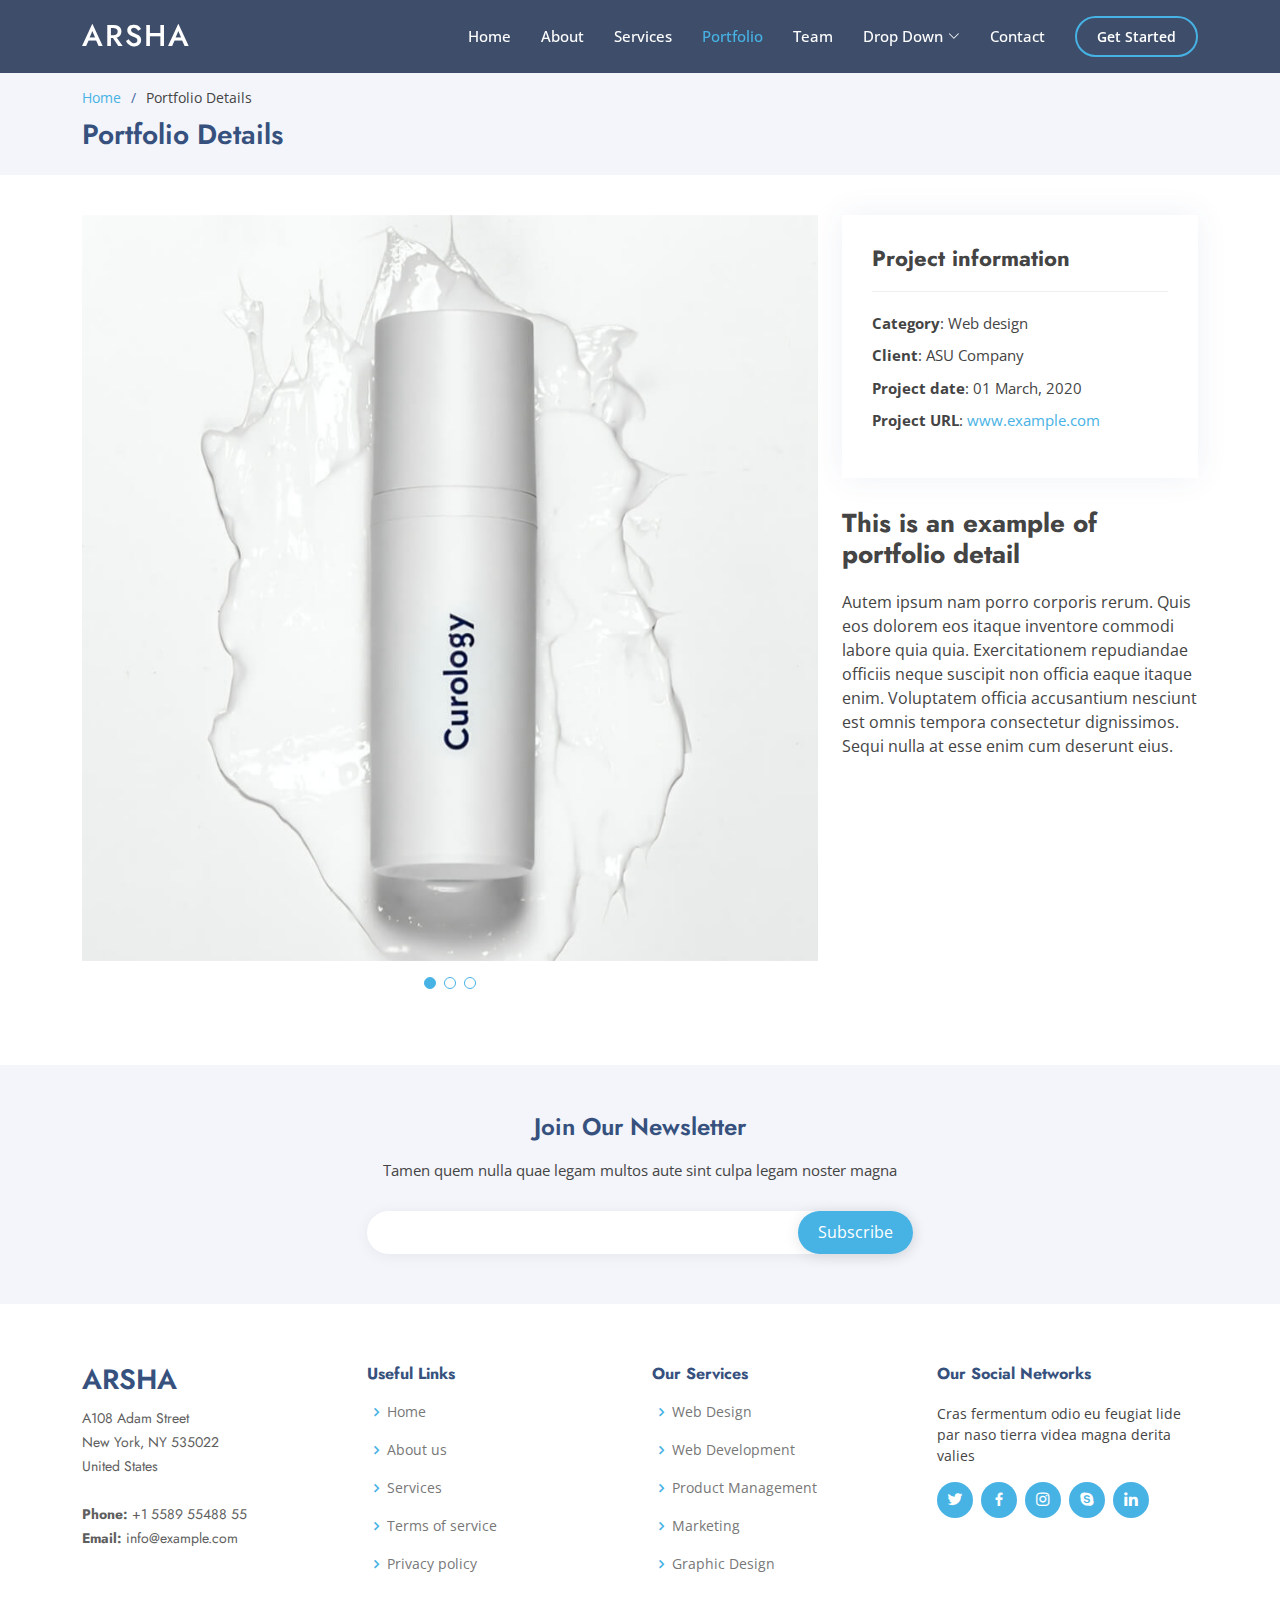
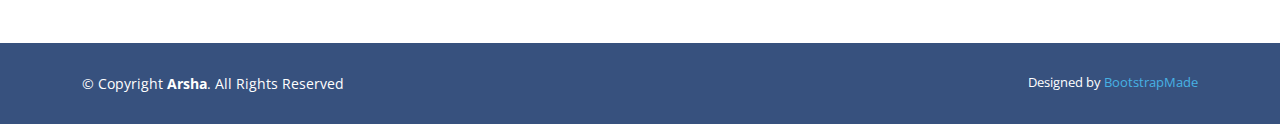
<file: portfolio-details.html>
<!DOCTYPE html>
<html lang="en">

<head>
  <meta charset="utf-8">
  <meta content="width=device-width, initial-scale=1.0" name="viewport">

  <title>Portfolio Details - Arsha Bootstrap Template</title>
  <meta content="" name="description">
  <meta content="" name="keywords">

  <!-- Favicons -->
  <link href="assets/img/favicon.png" rel="icon">
  <link href="assets/img/apple-touch-icon.png" rel="apple-touch-icon">

  <!-- Google Fonts -->
  <link href="https://fonts.googleapis.com/css?family=Open+Sans:300,300i,400,400i,600,600i,700,700i|Jost:300,300i,400,400i,500,500i,600,600i,700,700i|Poppins:300,300i,400,400i,500,500i,600,600i,700,700i" rel="stylesheet">

  <!-- Vendor CSS Files -->
  <link href="assets/vendor/aos/aos.css" rel="stylesheet">
  <link href="assets/vendor/bootstrap/css/bootstrap.min.css" rel="stylesheet">
  <link href="assets/vendor/bootstrap-icons/bootstrap-icons.css" rel="stylesheet">
  <link href="assets/vendor/boxicons/css/boxicons.min.css" rel="stylesheet">
  <link href="assets/vendor/glightbox/css/glightbox.min.css" rel="stylesheet">
  <link href="assets/vendor/remixicon/remixicon.css" rel="stylesheet">
  <link href="assets/vendor/swiper/swiper-bundle.min.css" rel="stylesheet">

  <!-- Template Main CSS File -->
  <link href="assets/css/style.css" rel="stylesheet">

  <!-- =======================================================
  * Template Name: Arsha
  * Updated: Jul 05 2023 with Bootstrap v5.3.0
  * Template URL: https://bootstrapmade.com/arsha-free-bootstrap-html-template-corporate/
  * Author: BootstrapMade.com
  * License: https://bootstrapmade.com/license/
  ======================================================== -->
</head>

<body>

  <!-- ======= Header ======= -->
  <header id="header" class="fixed-top header-inner-pages">
    <div class="container d-flex align-items-center">

      <h1 class="logo me-auto"><a href="index.html">Arsha</a></h1>
      <!-- Uncomment below if you prefer to use an image logo -->
      <!-- <a href="index.html" class="logo me-auto"><img src="assets/img/logo.png" alt="" class="img-fluid"></a>-->

      <nav id="navbar" class="navbar">
        <ul>
          <li><a class="nav-link scrollto " href="#hero">Home</a></li>
          <li><a class="nav-link scrollto" href="#about">About</a></li>
          <li><a class="nav-link scrollto" href="#services">Services</a></li>
          <li><a class="nav-link  active scrollto" href="#portfolio">Portfolio</a></li>
          <li><a class="nav-link scrollto" href="#team">Team</a></li>
          <li class="dropdown"><a href="#"><span>Drop Down</span> <i class="bi bi-chevron-down"></i></a>
            <ul>
              <li><a href="#">Drop Down 1</a></li>
              <li class="dropdown"><a href="#"><span>Deep Drop Down</span> <i class="bi bi-chevron-right"></i></a>
                <ul>
                  <li><a href="#">Deep Drop Down 1</a></li>
                  <li><a href="#">Deep Drop Down 2</a></li>
                  <li><a href="#">Deep Drop Down 3</a></li>
                  <li><a href="#">Deep Drop Down 4</a></li>
                  <li><a href="#">Deep Drop Down 5</a></li>
                </ul>
              </li>
              <li><a href="#">Drop Down 2</a></li>
              <li><a href="#">Drop Down 3</a></li>
              <li><a href="#">Drop Down 4</a></li>
            </ul>
          </li>
          <li><a class="nav-link scrollto" href="#contact">Contact</a></li>
          <li><a class="getstarted scrollto" href="#about">Get Started</a></li>
        </ul>
        <i class="bi bi-list mobile-nav-toggle"></i>
      </nav><!-- .navbar -->

    </div>
  </header><!-- End Header -->

  <main id="main">

    <!-- ======= Breadcrumbs ======= -->
    <section id="breadcrumbs" class="breadcrumbs">
      <div class="container">

        <ol>
          <li><a href="index.html">Home</a></li>
          <li>Portfolio Details</li>
        </ol>
        <h2>Portfolio Details</h2>

      </div>
    </section><!-- End Breadcrumbs -->

    <!-- ======= Portfolio Details Section ======= -->
    <section id="portfolio-details" class="portfolio-details">
      <div class="container">

        <div class="row gy-4">

          <div class="col-lg-8">
            <div class="portfolio-details-slider swiper">
              <div class="swiper-wrapper align-items-center">

                <div class="swiper-slide">
                  <img src="assets/img/portfolio/portfolio-1.jpg" alt="">
                </div>

                <div class="swiper-slide">
                  <img src="assets/img/portfolio/portfolio-2.jpg" alt="">
                </div>

                <div class="swiper-slide">
                  <img src="assets/img/portfolio/portfolio-3.jpg" alt="">
                </div>

              </div>
              <div class="swiper-pagination"></div>
            </div>
          </div>

          <div class="col-lg-4">
            <div class="portfolio-info">
              <h3>Project information</h3>
              <ul>
                <li><strong>Category</strong>: Web design</li>
                <li><strong>Client</strong>: ASU Company</li>
                <li><strong>Project date</strong>: 01 March, 2020</li>
                <li><strong>Project URL</strong>: <a href="#">www.example.com</a></li>
              </ul>
            </div>
            <div class="portfolio-description">
              <h2>This is an example of portfolio detail</h2>
              <p>
                Autem ipsum nam porro corporis rerum. Quis eos dolorem eos itaque inventore commodi labore quia quia. Exercitationem repudiandae officiis neque suscipit non officia eaque itaque enim. Voluptatem officia accusantium nesciunt est omnis tempora consectetur dignissimos. Sequi nulla at esse enim cum deserunt eius.
              </p>
            </div>
          </div>

        </div>

      </div>
    </section><!-- End Portfolio Details Section -->

  </main><!-- End #main -->

  <!-- ======= Footer ======= -->
  <footer id="footer">

    <div class="footer-newsletter">
      <div class="container">
        <div class="row justify-content-center">
          <div class="col-lg-6">
            <h4>Join Our Newsletter</h4>
            <p>Tamen quem nulla quae legam multos aute sint culpa legam noster magna</p>
            <form action="" method="post">
              <input type="email" name="email"><input type="submit" value="Subscribe">
            </form>
          </div>
        </div>
      </div>
    </div>

    <div class="footer-top">
      <div class="container">
        <div class="row">

          <div class="col-lg-3 col-md-6 footer-contact">
            <h3>Arsha</h3>
            <p>
              A108 Adam Street <br>
              New York, NY 535022<br>
              United States <br><br>
              <strong>Phone:</strong> +1 5589 55488 55<br>
              <strong>Email:</strong> info@example.com<br>
            </p>
          </div>

          <div class="col-lg-3 col-md-6 footer-links">
            <h4>Useful Links</h4>
            <ul>
              <li><i class="bx bx-chevron-right"></i> <a href="#">Home</a></li>
              <li><i class="bx bx-chevron-right"></i> <a href="#">About us</a></li>
              <li><i class="bx bx-chevron-right"></i> <a href="#">Services</a></li>
              <li><i class="bx bx-chevron-right"></i> <a href="#">Terms of service</a></li>
              <li><i class="bx bx-chevron-right"></i> <a href="#">Privacy policy</a></li>
            </ul>
          </div>

          <div class="col-lg-3 col-md-6 footer-links">
            <h4>Our Services</h4>
            <ul>
              <li><i class="bx bx-chevron-right"></i> <a href="#">Web Design</a></li>
              <li><i class="bx bx-chevron-right"></i> <a href="#">Web Development</a></li>
              <li><i class="bx bx-chevron-right"></i> <a href="#">Product Management</a></li>
              <li><i class="bx bx-chevron-right"></i> <a href="#">Marketing</a></li>
              <li><i class="bx bx-chevron-right"></i> <a href="#">Graphic Design</a></li>
            </ul>
          </div>

          <div class="col-lg-3 col-md-6 footer-links">
            <h4>Our Social Networks</h4>
            <p>Cras fermentum odio eu feugiat lide par naso tierra videa magna derita valies</p>
            <div class="social-links mt-3">
              <a href="#" class="twitter"><i class="bx bxl-twitter"></i></a>
              <a href="#" class="facebook"><i class="bx bxl-facebook"></i></a>
              <a href="#" class="instagram"><i class="bx bxl-instagram"></i></a>
              <a href="#" class="google-plus"><i class="bx bxl-skype"></i></a>
              <a href="#" class="linkedin"><i class="bx bxl-linkedin"></i></a>
            </div>
          </div>

        </div>
      </div>
    </div>

    <div class="container footer-bottom clearfix">
      <div class="copyright">
        &copy; Copyright <strong><span>Arsha</span></strong>. All Rights Reserved
      </div>
      <div class="credits">
        <!-- All the links in the footer should remain intact. -->
        <!-- You can delete the links only if you purchased the pro version. -->
        <!-- Licensing information: https://bootstrapmade.com/license/ -->
        <!-- Purchase the pro version with working PHP/AJAX contact form: https://bootstrapmade.com/arsha-free-bootstrap-html-template-corporate/ -->
        Designed by <a href="https://bootstrapmade.com/">BootstrapMade</a>
      </div>
    </div>
  </footer><!-- End Footer -->

  <div id="preloader"></div>
  <a href="#" class="back-to-top d-flex align-items-center justify-content-center"><i class="bi bi-arrow-up-short"></i></a>

  <!-- Vendor JS Files -->
  <script src="assets/vendor/aos/aos.js"></script>
  <script src="assets/vendor/bootstrap/js/bootstrap.bundle.min.js"></script>
  <script src="assets/vendor/glightbox/js/glightbox.min.js"></script>
  <script src="assets/vendor/isotope-layout/isotope.pkgd.min.js"></script>
  <script src="assets/vendor/swiper/swiper-bundle.min.js"></script>
  <script src="assets/vendor/waypoints/noframework.waypoints.js"></script>
  <script src="assets/vendor/php-email-form/validate.js"></script>

  <!-- Template Main JS File -->
  <script src="assets/js/main.js"></script>

</body>

</html>
</file>
<file: assets/css/style.css>
/**
* Template Name: Arsha
* Updated: Jul 05 2023 with Bootstrap v5.3.0
* Template URL: https://bootstrapmade.com/arsha-free-bootstrap-html-template-corporate/
* Author: BootstrapMade.com
* License: https://bootstrapmade.com/license/
*/

/*--------------------------------------------------------------
# General
--------------------------------------------------------------*/
body {
  font-family: "Open Sans", sans-serif;
  color: #444444;
}

a {
  color: #47b2e4;
  text-decoration: none;
}

a:hover {
  color: #73c5eb;
  text-decoration: none;
}

h1,
h2,
h3,
h4,
h5,
h6 {
  font-family: "Jost", sans-serif;
}

/*--------------------------------------------------------------
# Preloader
--------------------------------------------------------------*/
#preloader {
  position: fixed;
  top: 0;
  left: 0;
  right: 0;
  bottom: 0;
  z-index: 9999;
  overflow: hidden;
  background: #37517e;
}

#preloader:before {
  content: "";
  position: fixed;
  top: calc(50% - 30px);
  left: calc(50% - 30px);
  border: 6px solid #37517e;
  border-top-color: #fff;
  border-bottom-color: #fff;
  border-radius: 50%;
  width: 60px;
  height: 60px;
  animation: animate-preloader 1s linear infinite;
}

@keyframes animate-preloader {
  0% {
    transform: rotate(0deg);
  }

  100% {
    transform: rotate(360deg);
  }
}

/*--------------------------------------------------------------
# Back to top button
--------------------------------------------------------------*/
.back-to-top {
  position: fixed;
  visibility: hidden;
  opacity: 0;
  right: 15px;
  bottom: 15px;
  z-index: 996;
  background: #47b2e4;
  width: 40px;
  height: 40px;
  border-radius: 50px;
  transition: all 0.4s;
}

.back-to-top i {
  font-size: 24px;
  color: #fff;
  line-height: 0;
}

.back-to-top:hover {
  background: #6bc1e9;
  color: #fff;
}

.back-to-top.active {
  visibility: visible;
  opacity: 1;
}

/*--------------------------------------------------------------
# Header
--------------------------------------------------------------*/
#header {
  transition: all 0.5s;
  z-index: 997;
  padding: 15px 0;
}

#header.header-scrolled,
#header.header-inner-pages {
  background: rgba(40, 58, 90, 0.9);
}

#header .logo {
  font-size: 30px;
  margin: 0;
  padding: 0;
  line-height: 1;
  font-weight: 500;
  letter-spacing: 2px;
  text-transform: uppercase;
}

#header .logo a {
  color: #fff;
}

#header .logo img {
  max-height: 40px;
}

/*--------------------------------------------------------------
# Navigation Menu
--------------------------------------------------------------*/
/**
* Desktop Navigation 
*/
.navbar {
  padding: 0;
}

.navbar ul {
  margin: 0;
  padding: 0;
  display: flex;
  list-style: none;
  align-items: center;
}

.navbar li {
  position: relative;
}

.navbar a,
.navbar a:focus {
  display: flex;
  align-items: center;
  justify-content: space-between;
  padding: 10px 0 10px 30px;
  font-size: 15px;
  font-weight: 500;
  color: #fff;
  white-space: nowrap;
  transition: 0.3s;
}

.navbar a i,
.navbar a:focus i {
  font-size: 12px;
  line-height: 0;
  margin-left: 5px;
}

.navbar a:hover,
.navbar .active,
.navbar .active:focus,
.navbar li:hover>a {
  color: #47b2e4;
}

.navbar .getstarted,
.navbar .getstarted:focus {
  padding: 8px 20px;
  margin-left: 30px;
  border-radius: 50px;
  color: #fff;
  font-size: 14px;
  border: 2px solid #47b2e4;
  font-weight: 600;
}

.navbar .getstarted:hover,
.navbar .getstarted:focus:hover {
  color: #fff;
  background: #31a9e1;
}

.navbar .dropdown ul {
  display: block;
  position: absolute;
  left: 14px;
  top: calc(100% + 30px);
  margin: 0;
  padding: 10px 0;
  z-index: 99;
  opacity: 0;
  visibility: hidden;
  background: #fff;
  box-shadow: 0px 0px 30px rgba(127, 137, 161, 0.25);
  transition: 0.3s;
  border-radius: 4px;
}

.navbar .dropdown ul li {
  min-width: 200px;
}

.navbar .dropdown ul a {
  padding: 10px 20px;
  font-size: 14px;
  text-transform: none;
  font-weight: 500;
  color: #0c3c53;
}

.navbar .dropdown ul a i {
  font-size: 12px;
}

.navbar .dropdown ul a:hover,
.navbar .dropdown ul .active:hover,
.navbar .dropdown ul li:hover>a {
  color: #47b2e4;
}

.navbar .dropdown:hover>ul {
  opacity: 1;
  top: 100%;
  visibility: visible;
}

.navbar .dropdown .dropdown ul {
  top: 0;
  left: calc(100% - 30px);
  visibility: hidden;
}

.navbar .dropdown .dropdown:hover>ul {
  opacity: 1;
  top: 0;
  left: 100%;
  visibility: visible;
}

@media (max-width: 1366px) {
  .navbar .dropdown .dropdown ul {
    left: -90%;
  }

  .navbar .dropdown .dropdown:hover>ul {
    left: -100%;
  }
}

/**
* Mobile Navigation 
*/
.mobile-nav-toggle {
  color: #fff;
  font-size: 28px;
  cursor: pointer;
  display: none;
  line-height: 0;
  transition: 0.5s;
}

.mobile-nav-toggle.bi-x {
  color: #fff;
}

@media (max-width: 991px) {
  .mobile-nav-toggle {
    display: block;
  }

  .navbar ul {
    display: none;
  }
}

.navbar-mobile {
  position: fixed;
  overflow: hidden;
  top: 0;
  right: 0;
  left: 0;
  bottom: 0;
  background: rgba(40, 58, 90, 0.9);
  transition: 0.3s;
  z-index: 999;
}

.navbar-mobile .mobile-nav-toggle {
  position: absolute;
  top: 15px;
  right: 15px;
}

.navbar-mobile ul {
  display: block;
  position: absolute;
  top: 55px;
  right: 15px;
  bottom: 15px;
  left: 15px;
  padding: 10px 0;
  border-radius: 10px;
  background-color: #fff;
  overflow-y: auto;
  transition: 0.3s;
}

.navbar-mobile a,
.navbar-mobile a:focus {
  padding: 10px 20px;
  font-size: 15px;
  color: #37517e;
}

.navbar-mobile a:hover,
.navbar-mobile .active,
.navbar-mobile li:hover>a {
  color: #47b2e4;
}

.navbar-mobile .getstarted,
.navbar-mobile .getstarted:focus {
  margin: 15px;
  color: #37517e;
}

.navbar-mobile .dropdown ul {
  position: static;
  display: none;
  margin: 10px 20px;
  padding: 10px 0;
  z-index: 99;
  opacity: 1;
  visibility: visible;
  background: #fff;
  box-shadow: 0px 0px 30px rgba(127, 137, 161, 0.25);
}

.navbar-mobile .dropdown ul li {
  min-width: 200px;
}

.navbar-mobile .dropdown ul a {
  padding: 10px 20px;
}

.navbar-mobile .dropdown ul a i {
  font-size: 12px;
}

.navbar-mobile .dropdown ul a:hover,
.navbar-mobile .dropdown ul .active:hover,
.navbar-mobile .dropdown ul li:hover>a {
  color: #47b2e4;
}

.navbar-mobile .dropdown>.dropdown-active {
  display: block;
  visibility: visible !important;
}

/*--------------------------------------------------------------
# Hero Section
--------------------------------------------------------------*/
#hero {
  width: 100%;
  height: 80vh;
  background: #37517e;
}

#hero .container {
  padding-top: 72px;
}

#hero h1 {
  margin: 0 0 10px 0;
  font-size: 48px;
  font-weight: 700;
  line-height: 56px;
  color: #fff;
}

#hero h2 {
  color: rgba(255, 255, 255, 0.6);
  margin-bottom: 50px;
  font-size: 24px;
}

#hero .btn-get-started {
  font-family: "Jost", sans-serif;
  font-weight: 500;
  font-size: 16px;
  letter-spacing: 1px;
  display: inline-block;
  padding: 10px 28px 11px 28px;
  border-radius: 50px;
  transition: 0.5s;
  margin: 10px 0 0 0;
  color: #fff;
  background: #47b2e4;
}

#hero .btn-get-started:hover {
  background: #209dd8;
}

#hero .btn-watch-video {
  font-size: 16px;
  display: flex;
  align-items: center;
  transition: 0.5s;
  margin: 10px 0 0 25px;
  color: #fff;
  line-height: 1;
}

#hero .btn-watch-video i {
  line-height: 0;
  color: #fff;
  font-size: 32px;
  transition: 0.3s;
  margin-right: 8px;
}

#hero .btn-watch-video:hover i {
  color: #47b2e4;
}

#hero .animated {
  animation: up-down 2s ease-in-out infinite alternate-reverse both;
}

@media (max-width: 991px) {
  #hero {
    height: 100vh;
    text-align: center;
  }

  #hero .animated {
    animation: none;
  }

  #hero .hero-img {
    text-align: center;
  }

  #hero .hero-img img {
    width: 50%;
  }
}

@media (max-width: 768px) {
  #hero h1 {
    font-size: 28px;
    line-height: 36px;
  }

  #hero h2 {
    font-size: 18px;
    line-height: 24px;
    margin-bottom: 30px;
  }

  #hero .hero-img img {
    width: 70%;
  }
}

@media (max-width: 575px) {
  #hero .hero-img img {
    width: 80%;
  }

  #hero .btn-get-started {
    font-size: 16px;
    padding: 10px 24px 11px 24px;
  }
}

@keyframes up-down {
  0% {
    transform: translateY(10px);
  }

  100% {
    transform: translateY(-10px);
  }
}

/*--------------------------------------------------------------
# Sections General
--------------------------------------------------------------*/
section {
  padding: 60px 0;
  overflow: hidden;
}

.section-bg {
  background-color: #f3f5fa;
}

.section-title {
  text-align: center;
  padding-bottom: 30px;
}

.section-title h2 {
  font-size: 32px;
  font-weight: bold;
  text-transform: uppercase;
  margin-bottom: 20px;
  padding-bottom: 20px;
  position: relative;
  color: #37517e;
}

.section-title h2::before {
  content: "";
  position: absolute;
  display: block;
  width: 120px;
  height: 1px;
  background: #ddd;
  bottom: 1px;
  left: calc(50% - 60px);
}

.section-title h2::after {
  content: "";
  position: absolute;
  display: block;
  width: 40px;
  height: 3px;
  background: #47b2e4;
  bottom: 0;
  left: calc(50% - 20px);
}

.section-title p {
  margin-bottom: 0;
}

/*--------------------------------------------------------------
# Clients
--------------------------------------------------------------*/
.clients {
  padding: 12px 0;
  text-align: center;
}

.clients img {
  max-width: 45%;
  transition: all 0.4s ease-in-out;
  display: inline-block;
  padding: 15px 0;
  filter: grayscale(100);
}

.clients img:hover {
  filter: none;
  transform: scale(1.1);
}

@media (max-width: 768px) {
  .clients img {
    max-width: 40%;
  }
}

/*--------------------------------------------------------------
# About Us
--------------------------------------------------------------*/
.about .content h3 {
  font-weight: 600;
  font-size: 26px;
}

.about .content ul {
  list-style: none;
  padding: 0;
}

.about .content ul li {
  padding-left: 28px;
  position: relative;
}

.about .content ul li+li {
  margin-top: 10px;
}

.about .content ul i {
  position: absolute;
  left: 0;
  top: 2px;
  font-size: 20px;
  color: #47b2e4;
  line-height: 1;
}

.about .content p:last-child {
  margin-bottom: 0;
}

.about .content .btn-learn-more {
  font-family: "Poppins", sans-serif;
  font-weight: 500;
  font-size: 14px;
  letter-spacing: 1px;
  display: inline-block;
  padding: 12px 32px;
  border-radius: 4px;
  transition: 0.3s;
  line-height: 1;
  color: #47b2e4;
  animation-delay: 0.8s;
  margin-top: 6px;
  border: 2px solid #47b2e4;
}

.about .content .btn-learn-more:hover {
  background: #47b2e4;
  color: #fff;
  text-decoration: none;
}

/*--------------------------------------------------------------
# Why Us
--------------------------------------------------------------*/
.why-us .content {
  padding: 60px 100px 0 100px;
}

.why-us .content h3 {
  font-weight: 400;
  font-size: 34px;
  color: #37517e;
}

.why-us .content h4 {
  font-size: 20px;
  font-weight: 700;
  margin-top: 5px;
}

.why-us .content p {
  font-size: 15px;
  color: #848484;
}

.why-us .img {
  background-size: contain;
  background-repeat: no-repeat;
  background-position: center center;
}

.why-us .accordion-list {
  padding: 0 100px 60px 100px;
}

.why-us .accordion-list ul {
  padding: 0;
  list-style: none;
}

.why-us .accordion-list li+li {
  margin-top: 15px;
}

.why-us .accordion-list li {
  padding: 20px;
  background: #fff;
  border-radius: 4px;
}

.why-us .accordion-list a {
  display: block;
  position: relative;
  font-family: "Poppins", sans-serif;
  font-size: 16px;
  line-height: 24px;
  font-weight: 500;
  padding-right: 30px;
  outline: none;
  cursor: pointer;
}

.why-us .accordion-list span {
  color: #47b2e4;
  font-weight: 600;
  font-size: 18px;
  padding-right: 10px;
}

.why-us .accordion-list i {
  font-size: 24px;
  position: absolute;
  right: 0;
  top: 0;
}

.why-us .accordion-list p {
  margin-bottom: 0;
  padding: 10px 0 0 0;
}

.why-us .accordion-list .icon-show {
  display: none;
}

.why-us .accordion-list a.collapsed {
  color: #343a40;
}

.why-us .accordion-list a.collapsed:hover {
  color: #47b2e4;
}

.why-us .accordion-list a.collapsed .icon-show {
  display: inline-block;
}

.why-us .accordion-list a.collapsed .icon-close {
  display: none;
}

@media (max-width: 1024px) {

  .why-us .content,
  .why-us .accordion-list {
    padding-left: 0;
    padding-right: 0;
  }
}

@media (max-width: 992px) {
  .why-us .img {
    min-height: 400px;
  }

  .why-us .content {
    padding-top: 30px;
  }

  .why-us .accordion-list {
    padding-bottom: 30px;
  }
}

@media (max-width: 575px) {
  .why-us .img {
    min-height: 200px;
  }
}

/*--------------------------------------------------------------
# Skills
--------------------------------------------------------------*/
.skills .content h3 {
  font-weight: 700;
  font-size: 32px;
  color: #37517e;
  font-family: "Poppins", sans-serif;
}

.skills .content ul {
  list-style: none;
  padding: 0;
}

.skills .content ul li {
  padding-bottom: 10px;
}

.skills .content ul i {
  font-size: 20px;
  padding-right: 4px;
  color: #47b2e4;
}

.skills .content p:last-child {
  margin-bottom: 0;
}

.skills .progress {
  height: 60px;
  display: block;
  background: none;
  border-radius: 0;
}

.skills .progress .skill {
  padding: 0;
  margin: 0 0 6px 0;
  text-transform: uppercase;
  display: block;
  font-weight: 600;
  font-family: "Poppins", sans-serif;
  color: #37517e;
}

.skills .progress .skill .val {
  float: right;
  font-style: normal;
}

.skills .progress-bar-wrap {
  background: #e8edf5;
  height: 10px;
}

.skills .progress-bar {
  width: 1px;
  height: 10px;
  transition: 0.9s;
  background-color: #4668a2;
}

/*--------------------------------------------------------------
# Services
--------------------------------------------------------------*/
.services .icon-box {
  box-shadow: 0px 0 25px 0 rgba(0, 0, 0, 0.1);
  padding: 50px 30px;
  transition: all ease-in-out 0.4s;
  background: #fff;
}

.services .icon-box .icon {
  margin-bottom: 10px;
}

.services .icon-box .icon i {
  color: #47b2e4;
  font-size: 36px;
  transition: 0.3s;
}

.services .icon-box h4 {
  font-weight: 500;
  margin-bottom: 15px;
  font-size: 24px;
}

.services .icon-box h4 a {
  color: #37517e;
  transition: ease-in-out 0.3s;
}

.services .icon-box p {
  line-height: 24px;
  font-size: 14px;
  margin-bottom: 0;
}

.services .icon-box:hover {
  transform: translateY(-10px);
}

.services .icon-box:hover h4 a {
  color: #47b2e4;
}

/*--------------------------------------------------------------
# Cta
--------------------------------------------------------------*/
.cta {
  background: linear-gradient(rgba(40, 58, 90, 0.9), rgba(40, 58, 90, 0.9)), url("../img/cta-bg.jpg") fixed center center;
  background-size: cover;
  padding: 120px 0;
}

.cta h3 {
  color: #fff;
  font-size: 28px;
  font-weight: 700;
}

.cta p {
  color: #fff;
}

.cta .cta-btn {
  font-family: "Jost", sans-serif;
  font-weight: 500;
  font-size: 16px;
  letter-spacing: 1px;
  display: inline-block;
  padding: 12px 40px;
  border-radius: 50px;
  transition: 0.5s;
  margin: 10px;
  border: 2px solid #fff;
  color: #fff;
}

.cta .cta-btn:hover {
  background: #47b2e4;
  border: 2px solid #47b2e4;
}

@media (max-width: 1024px) {
  .cta {
    background-attachment: scroll;
  }
}

@media (min-width: 769px) {
  .cta .cta-btn-container {
    display: flex;
    align-items: center;
    justify-content: flex-end;
  }
}

/*--------------------------------------------------------------
# Portfolio
--------------------------------------------------------------*/
.portfolio #portfolio-flters {
  list-style: none;
  margin-bottom: 20px;
}

.portfolio #portfolio-flters li {
  cursor: pointer;
  display: inline-block;
  margin: 10px 5px;
  font-size: 15px;
  font-weight: 500;
  line-height: 1;
  color: #444444;
  transition: all 0.3s;
  padding: 8px 20px;
  border-radius: 50px;
  font-family: "Poppins", sans-serif;
}

.portfolio #portfolio-flters li:hover,
.portfolio #portfolio-flters li.filter-active {
  background: #47b2e4;
  color: #fff;
}

.portfolio .portfolio-item {
  margin-bottom: 30px;
}

.portfolio .portfolio-item .portfolio-img {
  overflow: hidden;
}

.portfolio .portfolio-item .portfolio-img img {
  transition: all 0.6s;
}

.portfolio .portfolio-item .portfolio-info {
  opacity: 0;
  position: absolute;
  left: 15px;
  bottom: 0;
  z-index: 3;
  right: 15px;
  transition: all 0.3s;
  background: rgba(55, 81, 126, 0.8);
  padding: 10px 15px;
}

.portfolio .portfolio-item .portfolio-info h4 {
  font-size: 18px;
  color: #fff;
  font-weight: 600;
  color: #fff;
  margin-bottom: 0px;
}

.portfolio .portfolio-item .portfolio-info p {
  color: #f9fcfe;
  font-size: 14px;
  margin-bottom: 0;
}

.portfolio .portfolio-item .portfolio-info .preview-link,
.portfolio .portfolio-item .portfolio-info .details-link {
  position: absolute;
  right: 40px;
  font-size: 24px;
  top: calc(50% - 18px);
  color: #fff;
  transition: 0.3s;
}

.portfolio .portfolio-item .portfolio-info .preview-link:hover,
.portfolio .portfolio-item .portfolio-info .details-link:hover {
  color: #47b2e4;
}

.portfolio .portfolio-item .portfolio-info .details-link {
  right: 10px;
}

.portfolio .portfolio-item:hover .portfolio-img img {
  transform: scale(1.15);
}

.portfolio .portfolio-item:hover .portfolio-info {
  opacity: 1;
}

/*--------------------------------------------------------------
# Portfolio Details
--------------------------------------------------------------*/
.portfolio-details {
  padding-top: 40px;
}

.portfolio-details .portfolio-details-slider img {
  width: 100%;
}

.portfolio-details .portfolio-details-slider .swiper-pagination {
  margin-top: 20px;
  position: relative;
}

.portfolio-details .portfolio-details-slider .swiper-pagination .swiper-pagination-bullet {
  width: 12px;
  height: 12px;
  background-color: #fff;
  opacity: 1;
  border: 1px solid #47b2e4;
}

.portfolio-details .portfolio-details-slider .swiper-pagination .swiper-pagination-bullet-active {
  background-color: #47b2e4;
}

.portfolio-details .portfolio-info {
  padding: 30px;
  box-shadow: 0px 0 30px rgba(55, 81, 126, 0.08);
}

.portfolio-details .portfolio-info h3 {
  font-size: 22px;
  font-weight: 700;
  margin-bottom: 20px;
  padding-bottom: 20px;
  border-bottom: 1px solid #eee;
}

.portfolio-details .portfolio-info ul {
  list-style: none;
  padding: 0;
  font-size: 15px;
}

.portfolio-details .portfolio-info ul li+li {
  margin-top: 10px;
}

.portfolio-details .portfolio-description {
  padding-top: 30px;
}

.portfolio-details .portfolio-description h2 {
  font-size: 26px;
  font-weight: 700;
  margin-bottom: 20px;
}

.portfolio-details .portfolio-description p {
  padding: 0;
}

/*--------------------------------------------------------------
# Team
--------------------------------------------------------------*/
.team .member {
  position: relative;
  box-shadow: 0px 2px 15px rgba(0, 0, 0, 0.1);
  padding: 30px;
  border-radius: 5px;
  background: #fff;
  transition: 0.5s;
  height: 100%;
}

.team .member .pic {
  overflow: hidden;
  width: 180px;
  border-radius: 50%;
}

.team .member .pic img {
  transition: ease-in-out 0.3s;
}

.team .member:hover {
  transform: translateY(-10px);
}

.team .member .member-info {
  padding-left: 30px;
}

.team .member h4 {
  font-weight: 700;
  margin-bottom: 5px;
  font-size: 20px;
  color: #37517e;
}

.team .member span {
  display: block;
  font-size: 15px;
  padding-bottom: 10px;
  position: relative;
  font-weight: 500;
}

.team .member span::after {
  content: "";
  position: absolute;
  display: block;
  width: 50px;
  height: 1px;
  background: #cbd6e9;
  bottom: 0;
  left: 0;
}

.team .member p {
  margin: 10px 0 0 0;
  font-size: 14px;
}

.team .member .social {
  margin-top: 12px;
  display: flex;
  align-items: center;
  justify-content: flex-start;
}

.team .member .social a {
  transition: ease-in-out 0.3s;
  display: flex;
  align-items: center;
  justify-content: center;
  border-radius: 50px;
  width: 32px;
  height: 32px;
  background: #eff2f8;
}

.team .member .social a i {
  color: #37517e;
  font-size: 16px;
  margin: 0 2px;
}

.team .member .social a:hover {
  background: #47b2e4;
}

.team .member .social a:hover i {
  color: #fff;
}

.team .member .social a+a {
  margin-left: 8px;
}

/*--------------------------------------------------------------
# Pricing
--------------------------------------------------------------*/
.pricing .row {
  padding-top: 40px;
}

.pricing .box {
  padding: 60px 40px;
  box-shadow: 0 3px 20px -2px rgba(20, 45, 100, 0.1);
  background: #fff;
  height: 100%;
  border-top: 4px solid #fff;
  border-radius: 5px;
}

.pricing h3 {
  font-weight: 500;
  margin-bottom: 15px;
  font-size: 20px;
  color: #37517e;
}

.pricing h4 {
  font-size: 48px;
  color: #37517e;
  font-weight: 400;
  font-family: "Jost", sans-serif;
  margin-bottom: 25px;
}

.pricing h4 sup {
  font-size: 28px;
}

.pricing h4 span {
  color: #47b2e4;
  font-size: 18px;
  display: block;
}

.pricing ul {
  padding: 20px 0;
  list-style: none;
  color: #999;
  text-align: left;
  line-height: 20px;
}

.pricing ul li {
  padding: 10px 0 10px 30px;
  position: relative;
}

.pricing ul i {
  color: #28a745;
  font-size: 24px;
  position: absolute;
  left: 0;
  top: 6px;
}

.pricing ul .na {
  color: #ccc;
}

.pricing ul .na i {
  color: #ccc;
}

.pricing ul .na span {
  text-decoration: line-through;
}

.pricing .buy-btn {
  display: inline-block;
  padding: 12px 35px;
  border-radius: 50px;
  color: #47b2e4;
  transition: none;
  font-size: 16px;
  font-weight: 500;
  font-family: "Jost", sans-serif;
  transition: 0.3s;
  border: 1px solid #47b2e4;
}

.pricing .buy-btn:hover {
  background: #47b2e4;
  color: #fff;
}

.pricing .featured {
  border-top-color: #47b2e4;
}

.pricing .featured .buy-btn {
  background: #47b2e4;
  color: #fff;
}

.pricing .featured .buy-btn:hover {
  background: #23a3df;
}

@media (max-width: 992px) {
  .pricing .box {
    max-width: 60%;
    margin: 0 auto 30px auto;
  }
}

@media (max-width: 767px) {
  .pricing .box {
    max-width: 80%;
    margin: 0 auto 30px auto;
  }
}

@media (max-width: 420px) {
  .pricing .box {
    max-width: 100%;
    margin: 0 auto 30px auto;
  }
}

/*--------------------------------------------------------------
# Frequently Asked Questions
--------------------------------------------------------------*/
.faq .faq-list {
  padding: 0 100px;
}

.faq .faq-list ul {
  padding: 0;
  list-style: none;
}

.faq .faq-list li+li {
  margin-top: 15px;
}

.faq .faq-list li {
  padding: 20px;
  background: #fff;
  border-radius: 4px;
  position: relative;
}

.faq .faq-list a {
  display: block;
  position: relative;
  font-family: "Poppins", sans-serif;
  font-size: 16px;
  line-height: 24px;
  font-weight: 500;
  padding: 0 30px;
  outline: none;
  cursor: pointer;
}

.faq .faq-list .icon-help {
  font-size: 24px;
  position: absolute;
  right: 0;
  left: 20px;
  color: #47b2e4;
}

.faq .faq-list .icon-show,
.faq .faq-list .icon-close {
  font-size: 24px;
  position: absolute;
  right: 0;
  top: 0;
}

.faq .faq-list p {
  margin-bottom: 0;
  padding: 10px 0 0 0;
}

.faq .faq-list .icon-show {
  display: none;
}

.faq .faq-list a.collapsed {
  color: #37517e;
  transition: 0.3s;
}

.faq .faq-list a.collapsed:hover {
  color: #47b2e4;
}

.faq .faq-list a.collapsed .icon-show {
  display: inline-block;
}

.faq .faq-list a.collapsed .icon-close {
  display: none;
}

@media (max-width: 1200px) {
  .faq .faq-list {
    padding: 0;
  }
}

/*--------------------------------------------------------------
# Contact
--------------------------------------------------------------*/
.contact .info {
  border-top: 3px solid #47b2e4;
  border-bottom: 3px solid #47b2e4;
  padding: 30px;
  background: #fff;
  width: 100%;
  box-shadow: 0 0 24px 0 rgba(0, 0, 0, 0.1);
}

.contact .info i {
  font-size: 20px;
  color: #47b2e4;
  float: left;
  width: 44px;
  height: 44px;
  background: #e7f5fb;
  display: flex;
  justify-content: center;
  align-items: center;
  border-radius: 50px;
  transition: all 0.3s ease-in-out;
}

.contact .info h4 {
  padding: 0 0 0 60px;
  font-size: 22px;
  font-weight: 600;
  margin-bottom: 5px;
  color: #37517e;
}

.contact .info p {
  padding: 0 0 10px 60px;
  margin-bottom: 20px;
  font-size: 14px;
  color: #6182ba;
}

.contact .info .email p {
  padding-top: 5px;
}

.contact .info .social-links {
  padding-left: 60px;
}

.contact .info .social-links a {
  font-size: 18px;
  display: inline-block;
  background: #333;
  color: #fff;
  line-height: 1;
  padding: 8px 0;
  border-radius: 50%;
  text-align: center;
  width: 36px;
  height: 36px;
  transition: 0.3s;
  margin-right: 10px;
}

.contact .info .social-links a:hover {
  background: #47b2e4;
  color: #fff;
}

.contact .info .email:hover i,
.contact .info .address:hover i,
.contact .info .phone:hover i {
  background: #47b2e4;
  color: #fff;
}

.contact .php-email-form {
  width: 100%;
  border-top: 3px solid #47b2e4;
  border-bottom: 3px solid #47b2e4;
  padding: 30px;
  background: #fff;
  box-shadow: 0 0 24px 0 rgba(0, 0, 0, 0.12);
}

.contact .php-email-form .form-group {
  padding-bottom: 8px;
}

.contact .php-email-form .validate {
  display: none;
  color: red;
  margin: 0 0 15px 0;
  font-weight: 400;
  font-size: 13px;
}

.contact .php-email-form .error-message {
  display: none;
  color: #fff;
  background: #ed3c0d;
  text-align: left;
  padding: 15px;
  font-weight: 600;
}

.contact .php-email-form .error-message br+br {
  margin-top: 25px;
}

.contact .php-email-form .sent-message {
  display: none;
  color: #fff;
  background: #18d26e;
  text-align: center;
  padding: 15px;
  font-weight: 600;
}

.contact .php-email-form .loading {
  display: none;
  background: #fff;
  text-align: center;
  padding: 15px;
}

.contact .php-email-form .loading:before {
  content: "";
  display: inline-block;
  border-radius: 50%;
  width: 24px;
  height: 24px;
  margin: 0 10px -6px 0;
  border: 3px solid #18d26e;
  border-top-color: #eee;
  animation: animate-loading 1s linear infinite;
}

.contact .php-email-form .form-group {
  margin-bottom: 20px;
}

.contact .php-email-form label {
  padding-bottom: 8px;
}

.contact .php-email-form input,
.contact .php-email-form textarea {
  border-radius: 0;
  box-shadow: none;
  font-size: 14px;
  border-radius: 4px;
}

.contact .php-email-form input:focus,
.contact .php-email-form textarea:focus {
  border-color: #47b2e4;
}

.contact .php-email-form input {
  height: 44px;
}

.contact .php-email-form textarea {
  padding: 10px 12px;
}

.contact .php-email-form button[type=submit] {
  background: #47b2e4;
  border: 0;
  padding: 12px 34px;
  color: #fff;
  transition: 0.4s;
  border-radius: 50px;
}

.contact .php-email-form button[type=submit]:hover {
  background: #209dd8;
}

@keyframes animate-loading {
  0% {
    transform: rotate(0deg);
  }

  100% {
    transform: rotate(360deg);
  }
}

/*--------------------------------------------------------------
# Breadcrumbs
--------------------------------------------------------------*/
.breadcrumbs {
  padding: 15px 0;
  background: #f3f5fa;
  min-height: 40px;
  margin-top: 72px;
}

@media (max-width: 992px) {
  .breadcrumbs {
    margin-top: 68px;
  }
}

.breadcrumbs h2 {
  font-size: 28px;
  font-weight: 600;
  color: #37517e;
}

.breadcrumbs ol {
  display: flex;
  flex-wrap: wrap;
  list-style: none;
  padding: 0 0 10px 0;
  margin: 0;
  font-size: 14px;
}

.breadcrumbs ol li+li {
  padding-left: 10px;
}

.breadcrumbs ol li+li::before {
  display: inline-block;
  padding-right: 10px;
  color: #4668a2;
  content: "/";
}

/*--------------------------------------------------------------
# Footer
--------------------------------------------------------------*/
#footer {
  font-size: 14px;
  background: #37517e;
}

#footer .footer-newsletter {
  padding: 50px 0;
  background: #f3f5fa;
  text-align: center;
  font-size: 15px;
  color: #444444;
}

#footer .footer-newsletter h4 {
  font-size: 24px;
  margin: 0 0 20px 0;
  padding: 0;
  line-height: 1;
  font-weight: 600;
  color: #37517e;
}

#footer .footer-newsletter form {
  margin-top: 30px;
  background: #fff;
  padding: 6px 10px;
  position: relative;
  border-radius: 50px;
  box-shadow: 0px 2px 15px rgba(0, 0, 0, 0.06);
  text-align: left;
}

#footer .footer-newsletter form input[type=email] {
  border: 0;
  padding: 4px 8px;
  width: calc(100% - 100px);
}

#footer .footer-newsletter form input[type=submit] {
  position: absolute;
  top: 0;
  right: 0;
  bottom: 0;
  border: 0;
  background: none;
  font-size: 16px;
  padding: 0 20px;
  background: #47b2e4;
  color: #fff;
  transition: 0.3s;
  border-radius: 50px;
  box-shadow: 0px 2px 15px rgba(0, 0, 0, 0.1);
}

#footer .footer-newsletter form input[type=submit]:hover {
  background: #209dd8;
}

#footer .footer-top {
  padding: 60px 0 30px 0;
  background: #fff;
}

#footer .footer-top .footer-contact {
  margin-bottom: 30px;
}

#footer .footer-top .footer-contact h3 {
  font-size: 28px;
  margin: 0 0 10px 0;
  padding: 2px 0 2px 0;
  line-height: 1;
  text-transform: uppercase;
  font-weight: 600;
  color: #37517e;
}

#footer .footer-top .footer-contact p {
  font-size: 14px;
  line-height: 24px;
  margin-bottom: 0;
  font-family: "Jost", sans-serif;
  color: #5e5e5e;
}

#footer .footer-top h4 {
  font-size: 16px;
  font-weight: bold;
  color: #37517e;
  position: relative;
  padding-bottom: 12px;
}

#footer .footer-top .footer-links {
  margin-bottom: 30px;
}

#footer .footer-top .footer-links ul {
  list-style: none;
  padding: 0;
  margin: 0;
}

#footer .footer-top .footer-links ul i {
  padding-right: 2px;
  color: #47b2e4;
  font-size: 18px;
  line-height: 1;
}

#footer .footer-top .footer-links ul li {
  padding: 10px 0;
  display: flex;
  align-items: center;
}

#footer .footer-top .footer-links ul li:first-child {
  padding-top: 0;
}

#footer .footer-top .footer-links ul a {
  color: #777777;
  transition: 0.3s;
  display: inline-block;
  line-height: 1;
}

#footer .footer-top .footer-links ul a:hover {
  text-decoration: none;
  color: #47b2e4;
}

#footer .footer-top .social-links a {
  font-size: 18px;
  display: inline-block;
  background: #47b2e4;
  color: #fff;
  line-height: 1;
  padding: 8px 0;
  margin-right: 4px;
  border-radius: 50%;
  text-align: center;
  width: 36px;
  height: 36px;
  transition: 0.3s;
}

#footer .footer-top .social-links a:hover {
  background: #209dd8;
  color: #fff;
  text-decoration: none;
}

#footer .footer-bottom {
  padding-top: 30px;
  padding-bottom: 30px;
  color: #fff;
}

#footer .copyright {
  float: left;
}

#footer .credits {
  float: right;
  font-size: 13px;
}

#footer .credits a {
  transition: 0.3s;
}
#header .logo {
    font-size: 30px;
    margin: 0;
    padding: 0;
    line-height: 1;
    font-weight: 500;
    letter-spacing: 2px;
    text-transform: uppercase;
}
@media (max-width: 768px) {
  #footer .footer-bottom {
    padding-top: 20px;
    padding-bottom: 20px;
  }

  #footer .copyright,
  #footer .credits {
    text-align: center;
    float: none;
  }

  #footer .credits {
    padding-top: 4px;
  }
}
</file>
